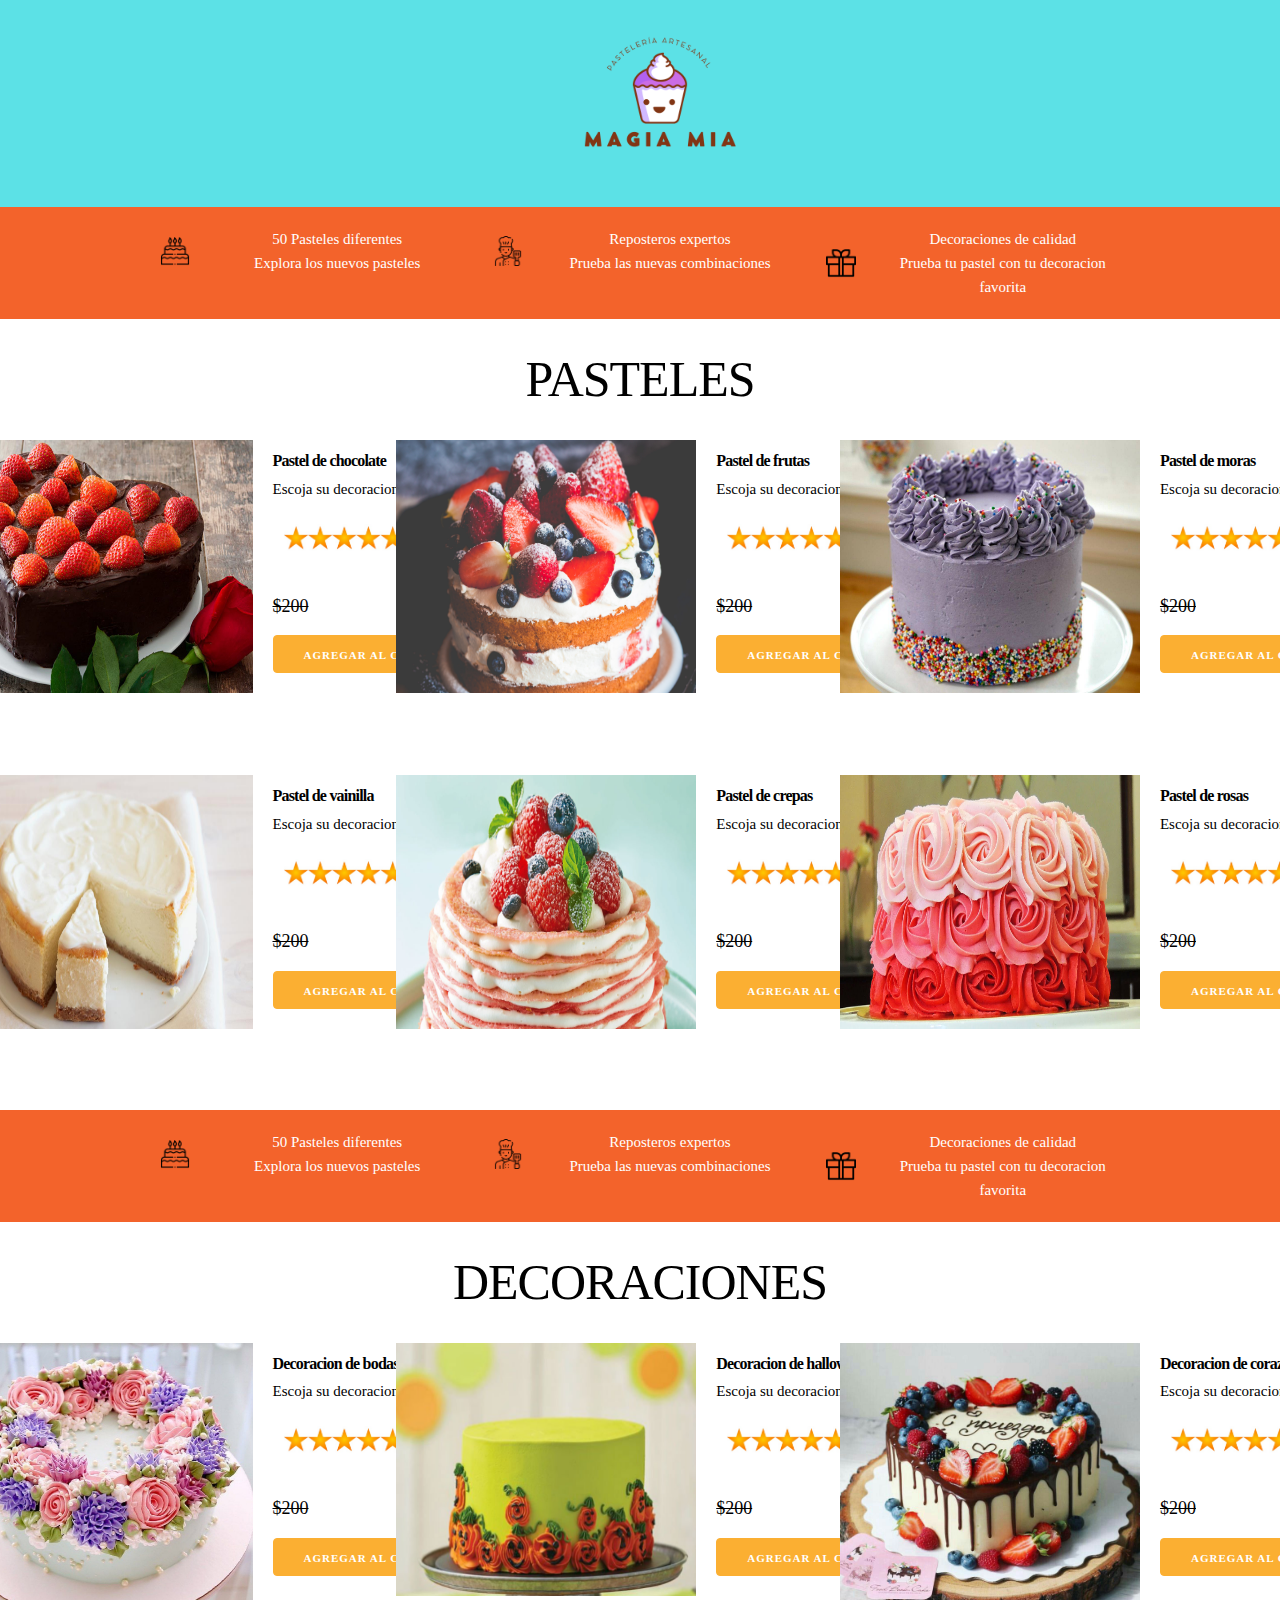
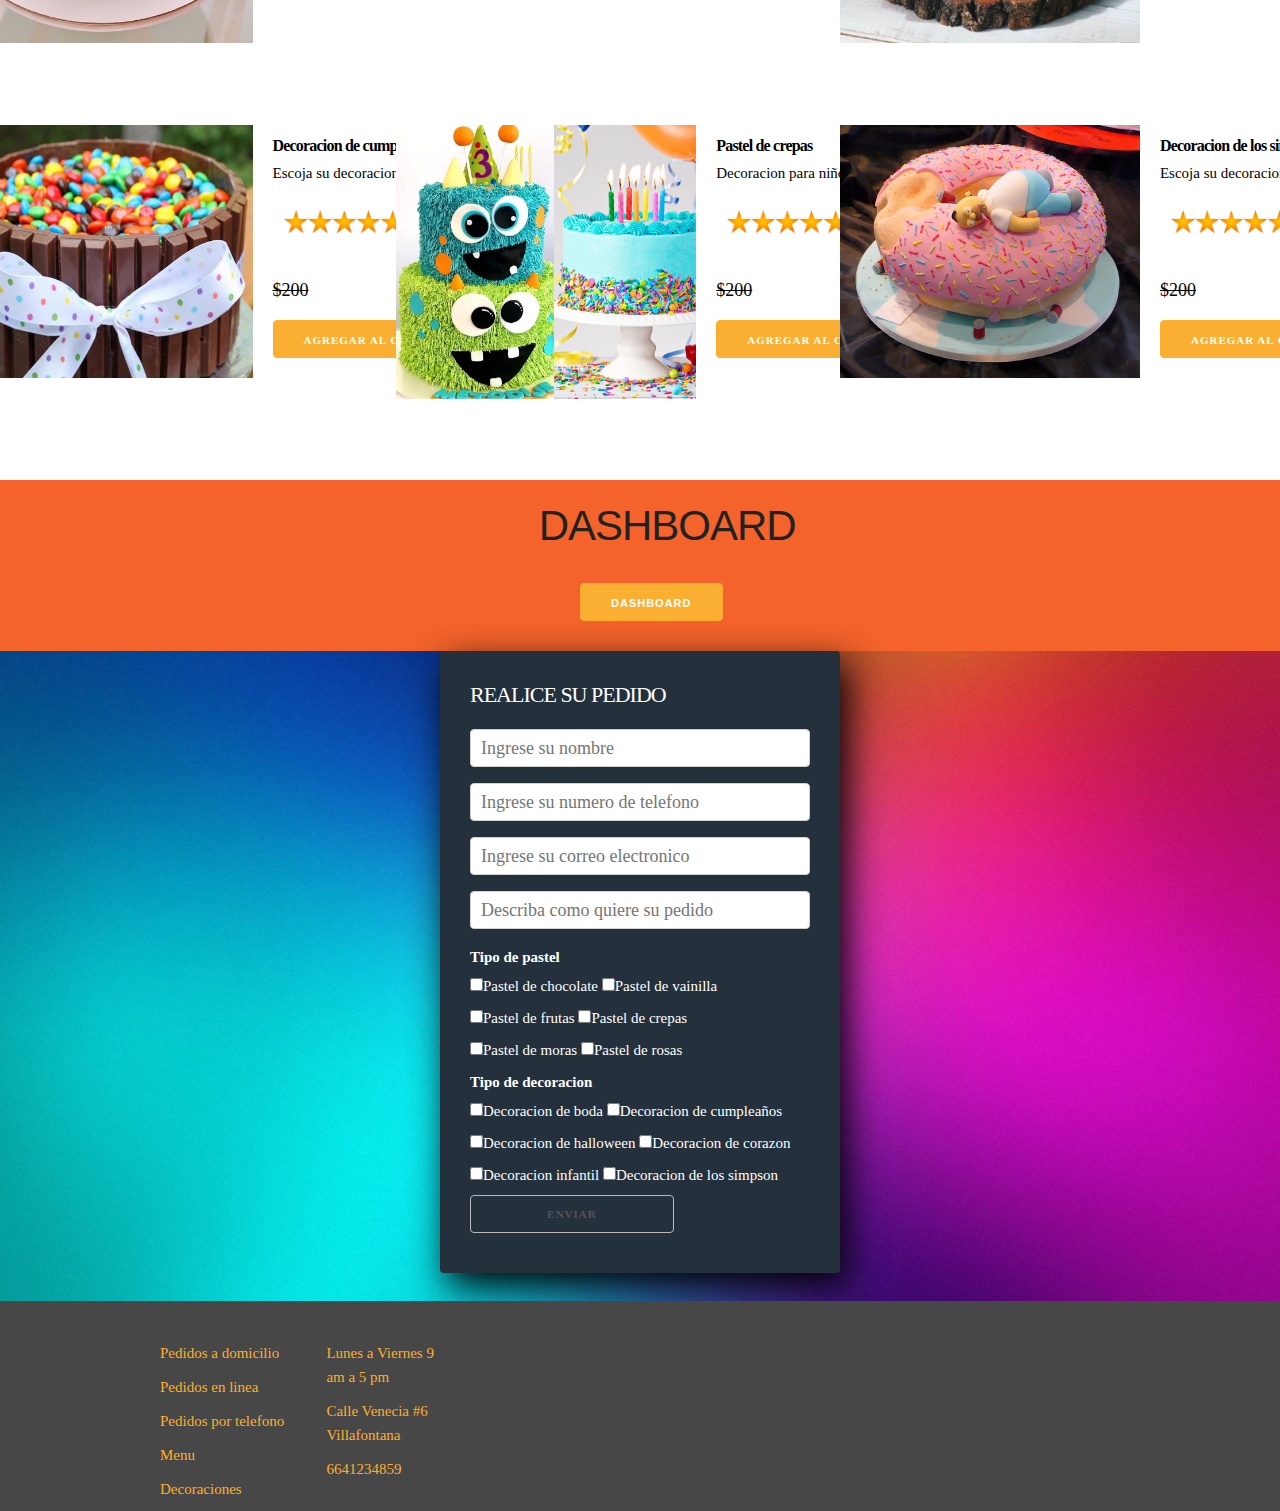
<file: 02 - HTML/Pasteleria/index.html>
<!DOCTYPE html>
<html lang="esp">
  <head>
    <meta charset="UTF-8" />
    <meta name="viewport" content="width-device-width, initial-scale-1.0" />
    <title>PASTELERIA</title>
    <link rel="stylesheet" href="css/normalize.css" />
    <link rel="stylesheet" href="css/skeleton.css" />
    <link rel="stylesheet" href="css/style.css" />
  </head>
  <body>
    <header class="header">
      <div class="container">
        <div class="row">
          <div class="four columns">
            <img src="img/logo.png" style="width: 200px; margin-left: 400px" />
          </div>
        </div>
      </div>
    </header>
    <div class="barra">
      <div class="container">
        <div class="row">
          <div class="four columns icono icono1">
            <p>
              50 Pasteles diferentes<br />
              Explora los nuevos pasteles
            </p>
          </div>
          <div class="four columns icono icono2">
            <p>
              Reposteros expertos<br />
              Prueba las nuevas combinaciones
            </p>
          </div>
          <div class="four columns icono icono3">
            <p>
              Decoraciones de calidad<br />
              Prueba tu pastel con tu decoracion favorita
            </p>
          </div>
        </div>
      </div>
    </div>

    <div class="lista-platillo" class="container">
      <h1 class="encabezado">PASTELES</h1>

      <div class="row">
        <div class="four columns">
          <div class="card">
            <img src="img/choco.jpg" style="width: 300px" />
            <div class="info-card">
              <h4>Pastel de chocolate</h4>
              <p>Escoja su decoracion</p>
              <img src="img/estrellas.jpg" style="width: 150px" />
              <p class="precio">$200</p>
              <a
                href="#"
                class="width: 300px; button-primary button input agregar-carrito"
                data-id="1"
                >Agregar al carrito</a
              >
            </div>
          </div>
        </div>
        <div class="four columns">
          <div class="card">
            <img src="img/fruta.jpg" style="width: 300px" />
            <div class="info-card">
              <h4>Pastel de frutas</h4>
              <p>Escoja su decoracion</p>
              <img src="img/estrellas.jpg" style="width: 150px" />
              <p class="precio">$200</p>
              <a
                href="#"
                class="width: 300px; button-primary button input agregar-carrito"
                data-id="1"
                >Agregar al carrito</a
              >
            </div>
          </div>
        </div>
        <div class="four columns">
          <div class="card">
            <img src="img/moras.jpg" style="width: 300px" />
            <div class="info-card">
              <h4>Pastel de moras</h4>
              <p>Escoja su decoracion</p>
              <img src="img/estrellas.jpg" style="width: 150px" />
              <p class="precio">$200</p>
              <a
                href="#"
                class="width: 300px; button-primary button input agregar-carrito"
                data-id="1"
                >Agregar al carrito</a
              >
            </div>
          </div>
        </div>
      </div>

      <div class="row">
        <div class="four columns">
          <div class="card">
            <img src="img/vainilla.jpg" style="width: 300px" />
            <div class="info-card">
              <h4>Pastel de vainilla</h4>
              <p>Escoja su decoracion</p>
              <img src="img/estrellas.jpg" style="width: 150px" />
              <p class="precio">$200</p>
              <a
                href="#"
                class="width: 300px; button-primary button input agregar-carrito"
                data-id="1"
                >Agregar al carrito</a
              >
            </div>
          </div>
        </div>
        <div class="four columns">
          <div class="card">
            <img src="img/crepas.jpg" style="width: 300px" />
            <div class="info-card">
              <h4>Pastel de crepas</h4>
              <p>Escoja su decoracion</p>
              <img src="img/estrellas.jpg" style="width: 150px" />
              <p class="precio">$200</p>
              <a
                href="#"
                class="width: 300px; button-primary button input agregar-carrito"
                data-id="1"
                >Agregar al carrito</a
              >
            </div>
          </div>
        </div>
        <div class="four columns">
          <div class="card">
            <img src="img/rosas.jpg" style="width: 300px" />
            <div class="info-card">
              <h4>Pastel de rosas</h4>
              <p>Escoja su decoracion</p>
              <img src="img/estrellas.jpg" style="width: 150px" />
              <p class="precio">$200</p>
              <a
                href="#"
                class="width: 300px; button-primary button input agregar-carrito"
                data-id="1"
                >Agregar al carrito</a
              >
            </div>
          </div>
        </div>
      </div>
    </div>

    <div class="barra-decoraciones">
      <div class="container">
        <div class="row">
          <div class="four columns icono icono1">
            <p>
              50 Pasteles diferentes<br />
              Explora los nuevos pasteles
            </p>
          </div>
          <div class="four columns icono icono2">
            <p>
              Reposteros expertos<br />
              Prueba las nuevas combinaciones
            </p>
          </div>
          <div class="four columns icono icono3">
            <p>
              Decoraciones de calidad<br />
              Prueba tu pastel con tu decoracion favorita
            </p>
          </div>
        </div>
      </div>
    </div>
    <div class="lista-platillo" class="container">
      <h1 class="encabezado">DECORACIONES</h1>

      <div class="row">
        <div class="four columns">
          <div class="card">
            <img src="img/boda.jpg" style="width: 300px" />
            <div class="info-card">
              <h4>Decoracion de bodas</h4>
              <p>Escoja su decoracion</p>
              <img src="img/estrellas.jpg" style="width: 150px" />
              <p class="precio">$200</p>
              <a
                href="#"
                class="width: 300px; button-primary button input agregar-carrito"
                data-id="1"
                >Agregar al carrito</a
              >
            </div>
          </div>
        </div>
        <div class="four columns">
          <div class="card">
            <img src="img/halloween.jpg" style="width: 300px" />
            <div class="info-card">
              <h4>Decoracion de halloween</h4>
              <p>Escoja su decoracion</p>
              <img src="img/estrellas.jpg" style="width: 150px" />
              <p class="precio">$200</p>
              <a
                href="#"
                class="width: 300px; button-primary button input agregar-carrito"
                data-id="1"
                >Agregar al carrito</a
              >
            </div>
          </div>
        </div>
        <div class="four columns">
          <div class="card">
            <img src="img/corazon.jpg" style="width: 300px" />
            <div class="info-card">
              <h4>Decoracion de corazon</h4>
              <p>Escoja su decoracion</p>
              <img src="img/estrellas.jpg" style="width: 150px" />
              <p class="precio">$200</p>
              <a
                href="#"
                class="width: 300px; button-primary button input agregar-carrito"
                data-id="1"
                >Agregar al carrito</a
              >
            </div>
          </div>
        </div>
      </div>

      <div class="row">
        <div class="four columns">
          <div class="card">
            <img src="img/cumpleaños.jpg" style="width: 300px" />
            <div class="info-card">
              <h4>Decoracion de cumpleaños</h4>
              <p>Escoja su decoracion</p>
              <img src="img/estrellas.jpg" style="width: 150px" />
              <p class="precio">$200</p>
              <a
                href="#"
                class="width: 300px; button-primary button input agregar-carrito"
                data-id="1"
                >Agregar al carrito</a
              >
            </div>
          </div>
        </div>
        <div class="four columns">
          <div class="card">
            <img src="img/infantil.jpg" style="width: 300px" />
            <div class="info-card">
              <h4>Pastel de crepas</h4>
              <p>Decoracion para niños</p>
              <img src="img/estrellas.jpg" style="width: 150px" />
              <p class="precio">$200</p>
              <a
                href="#"
                class="width: 300px; button-primary button input agregar-carrito"
                data-id="1"
                >Agregar al carrito</a
              >
            </div>
          </div>
        </div>
        <div class="four columns">
          <div class="card">
            <img src="img/simpson.jpg" style="width: 300px" />
            <div class="info-card">
              <h4>Decoracion de los simpson</h4>
              <p>Escoja su decoracion</p>
              <img src="img/estrellas.jpg" style="width: 150px" />
              <p class="precio">$200</p>
              <a
                href="#"
                class="width: 300px; button-primary button input agregar-carrito"
                data-id="1"
                >Agregar al carrito</a
              >
            </div>
          </div>
        </div>
      </div>
    </div>

    <div class="barra-decoraciones">
      <div class="container">
        <div class="row">
          <div class="four columns" style="margin-left: 360px">
            <h2>DASHBOARD</h2>
            <a
              href="info.html"
              class="width: 300px; button-primary button input agregar-carrito"
              style="margin-left: 60px"
              data-id="1"
              >Dashboard</a
            >
          </div>
        </div>
      </div>
    </div>

    <div class="formulario">
      <section class="form-register">
        <h3>REALICE SU PEDIDO</h3>
        <input
          class="controls"
          type="text"
          name="nombres"
          id="nombres"
          placeholder="Ingrese su nombre"
        />
        <input
          class="controls"
          type="text"
          name="telefono"
          id="telefono"
          placeholder="Ingrese su numero de telefono"
        />
        <input
          class="controls"
          type="text"
          name="correo"
          id="correo"
          placeholder="Ingrese su correo electronico"
        />
        <input
          class="controls"
          type="text"
          name="descripcion"
          id="descripcion"
          placeholder="Describa como quiere su pedido"
        />
        <label>Tipo de pastel</label>
        <input type="checkbox" name="chocolate" id="chocolate" />Pastel de
        chocolate <input type="checkbox" name="vainilla" id="vainilla" />Pastel
        de vainilla<br />
        <input type="checkbox" name="frutas" id="frutas" />Pastel de frutas
        <input type="checkbox" name="crepas" id="crepas" />Pastel de crepas<br />
        <input type="checkbox" name="moras" id="moras" />Pastel de moras
        <input type="checkbox" name="rosas" id="rosas" />Pastel de rosas<br />
        <label>Tipo de decoracion</label>
        <input type="checkbox" name="boda" id="boda" />Decoracion de boda
        <input type="checkbox" name="cumple" id="cumple" />Decoracion de
        cumpleaños<br />
        <input type="checkbox" name="halloween" id="halloween" />Decoracion de
        halloween
        <input type="checkbox" name="corazon" id="corazon" />Decoracion de
        corazon<br />
        <input type="checkbox" name="niños" id="niños" />Decoracion infantil
        <input type="checkbox" name="simpson" id="simpson" />Decoracion de los
        simpson<br />
        <input class="button" tyepe="submit " value="Enviar" />
      </section>
    </div>

    <footer class="footer">
      <div class="container">
        <div class="row">
          <div class="two columns">
            <nav class="menu">
              <a class="enlace" href="#">Pedidos a domicilio</a>
              <a class="enlace" href="#">Pedidos en linea</a>
              <a class="enlace" href="#">Pedidos por telefono</a>
              <a class="enlace" href="#">Menu</a>
              <a class="enlace" href="#">Decoraciones</a>
            </nav>
          </div>
          <div class="two columns">
            <nav class="menu">
              <a class="enlace" href="#">Lunes a Viernes 9 am a 5 pm</a>
              <a class="enlace" href="#">Calle Venecia #6 Villafontana</a>
              <a class="enlace" href="#">6641234859</a>
            </nav>
          </div>
        </div>
      </div>
    </footer>
  </body>
</html>
</file>
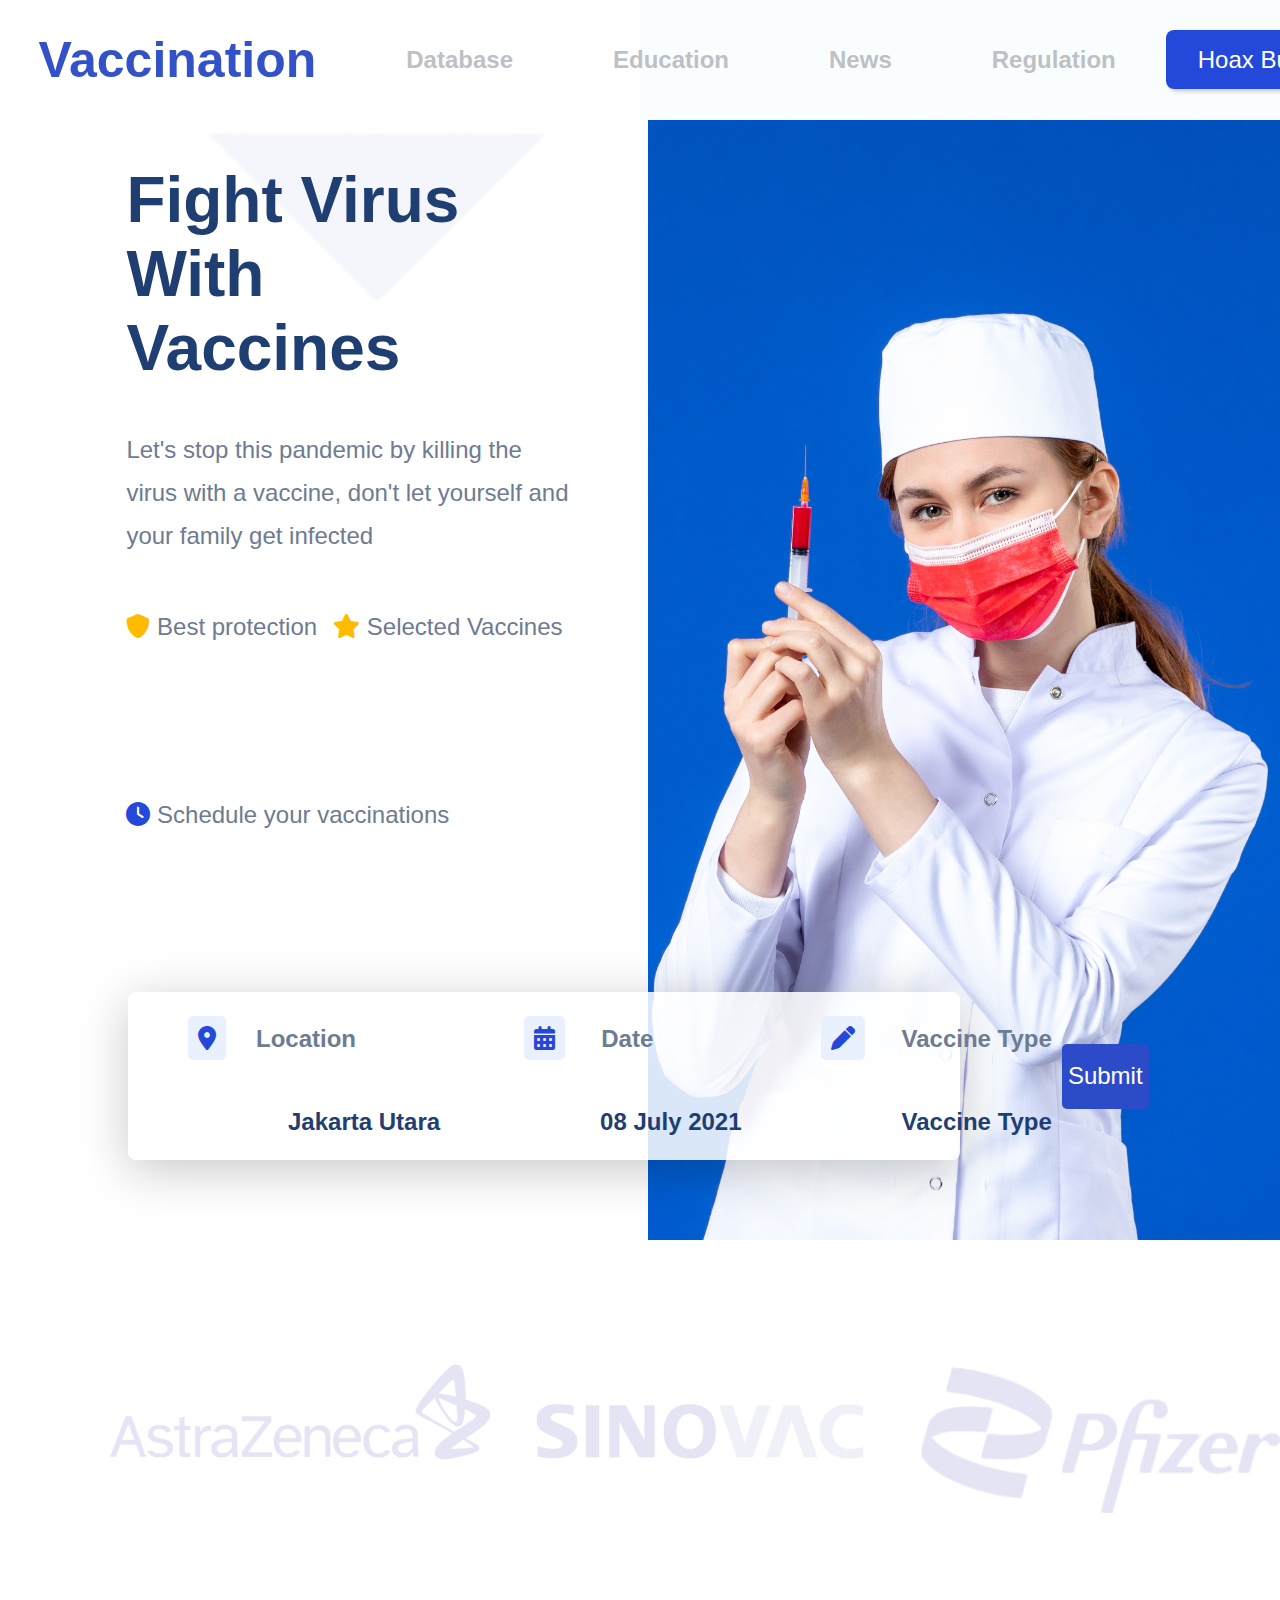
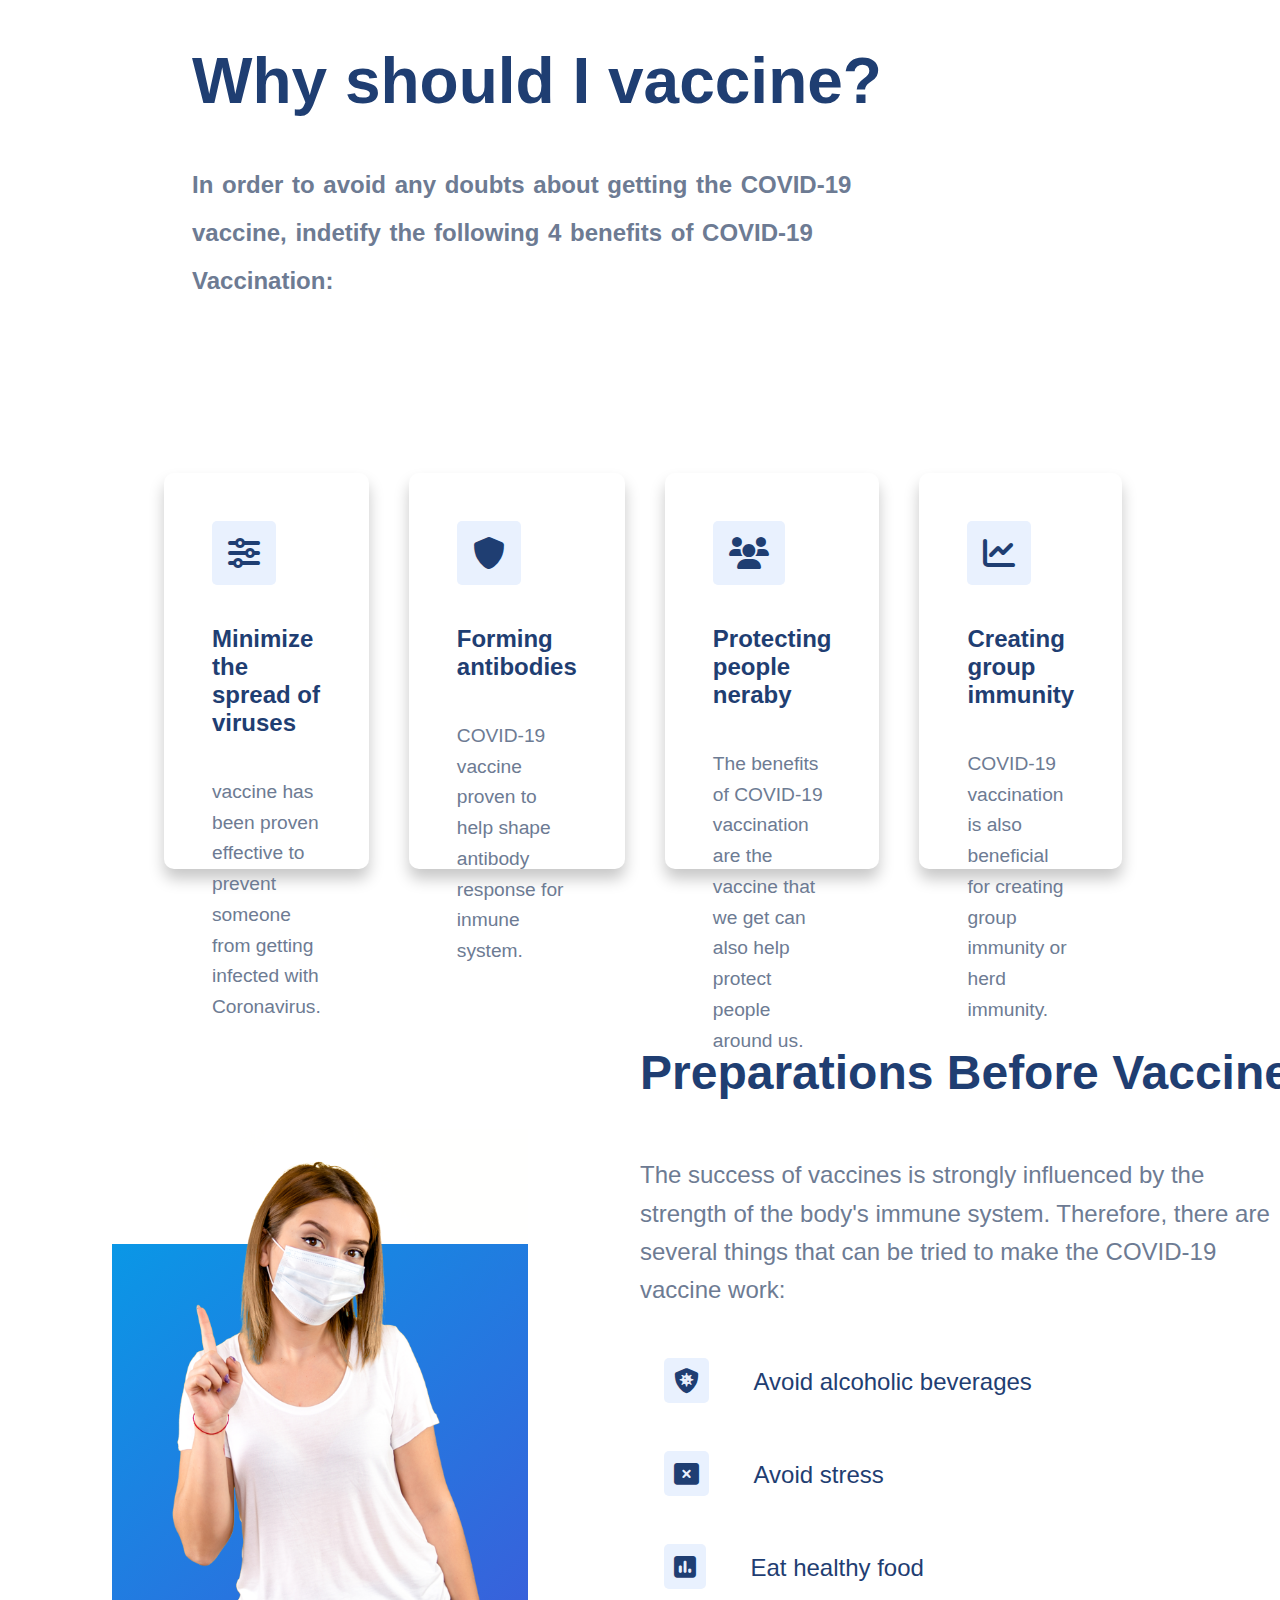
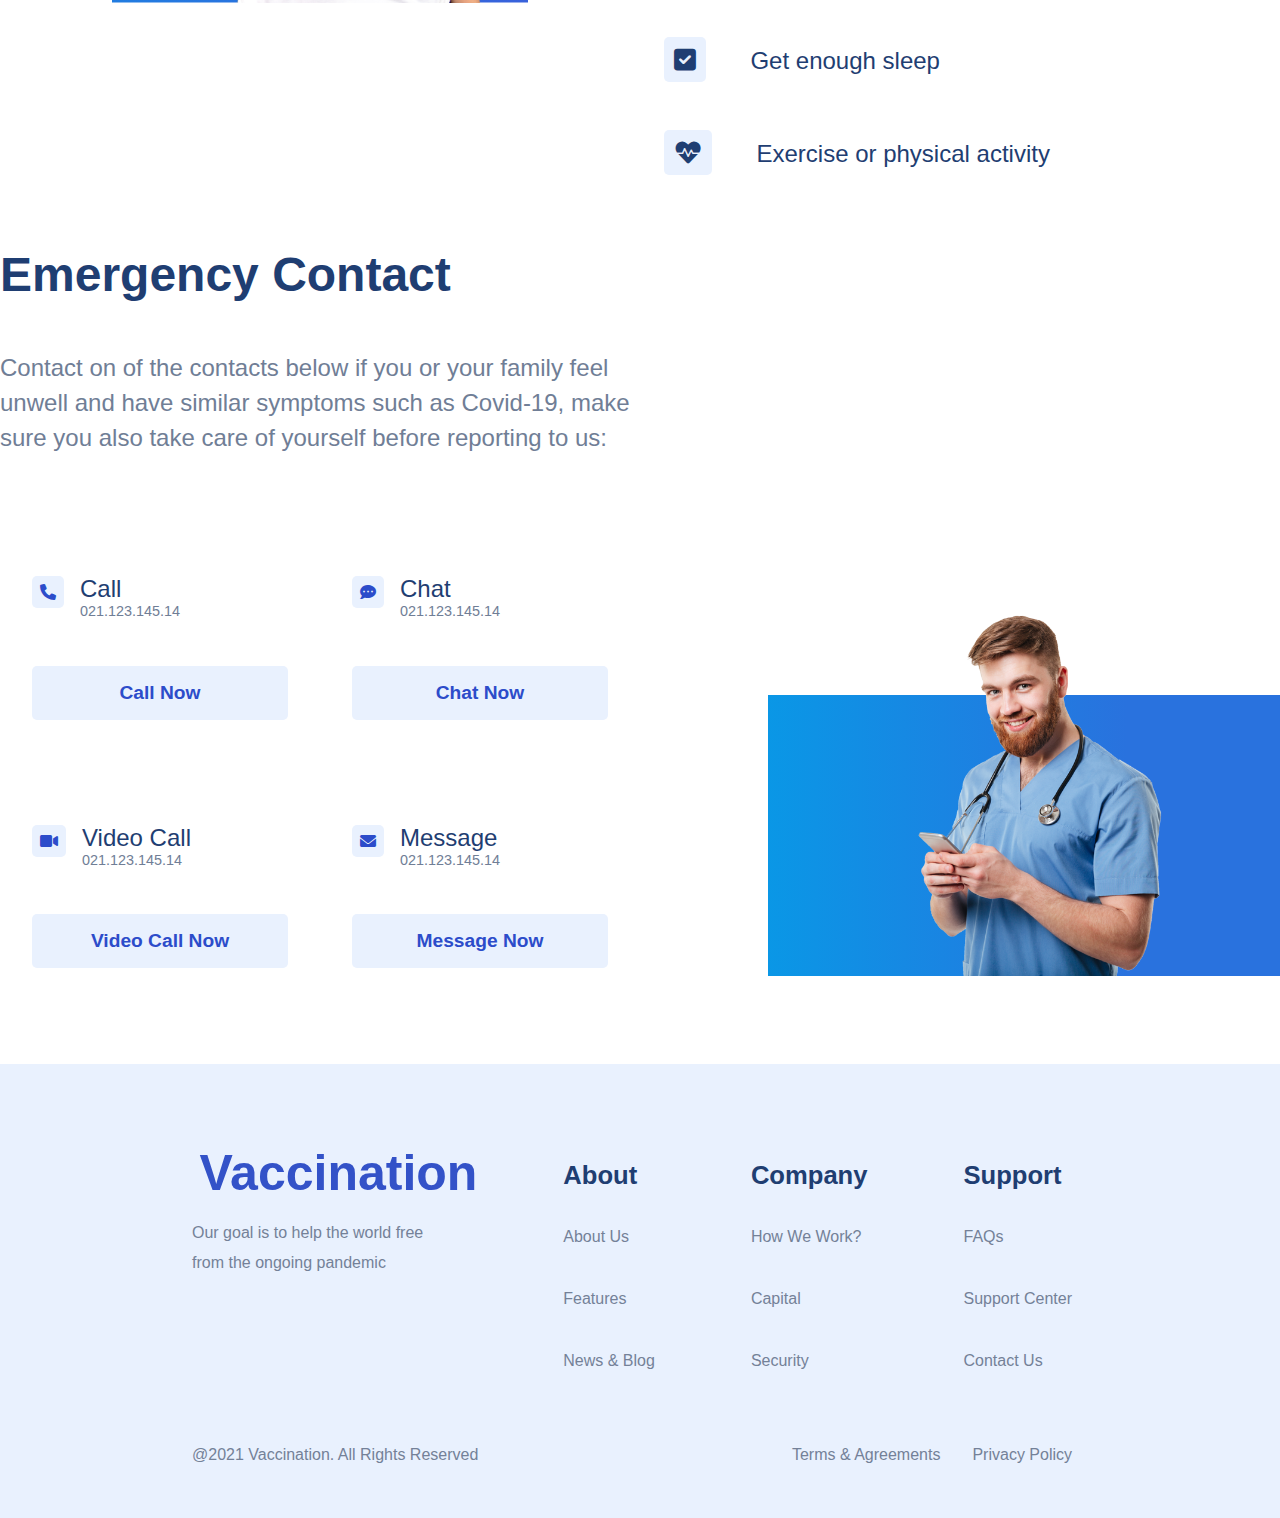
<file: 03 - CSS/vacunas.github.io-main/index.html>
<!DOCTYPE html>
<html lang="en">
  <head>
    <meta charset="UTF-8" />
    <meta http-equiv="X-UA-Compatible" content="IE=edge" />
    <meta name="viewport" content="width=device-width, initial-scale=1.0" />
    <link rel="stylesheet" href="./css/index.css" />
    <link
      rel="stylesheet"
      href="./src/icons/fontawesome-free-6.0.0-web/css/all.css"
    />
    <title>Vaccination</title>
  </head>
  <body>
    <!-- Aqui comienza el navbar -->
    <div class="navbar-container">
      <a href="index.html" class="logo"> Vaccination </a>

      <ul class="navbar-nav">
        <li class="nav-item">
          <a href="#" class="nav-link">Database</a>
        </li>
        <li class="nav-item">
          <a href="#" class="nav-link">Education</a>
        </li>
        <li class="nav-item">
          <a href="#" class="nav-link">News</a>
        </li>
        <li class="nav-item">
          <a href="#" class="nav-link">Regulation</a>
        </li>
        <li class="nav-button">
          <a href="#" class="nav-link">Hoax Buster</a>
        </li>
      </ul>
    </div>
    <div class="nav-overlay"></div>
    <!-- Aqui termina el navbar -->

    <section class="main-container">
      <div class="cover-text-container container">
        <h1>
          Fight Virus<br />
          With Vaccines
        </h1>
        <p>
          Let's stop this pandemic by killing the virus with a vaccine, don't
          let yourself and your family get infected
        </p>
        <div class="tags">
          <p><i class="fa-solid fa-shield-blank"></i> Best protection</p>
          <p><i class="fa-solid fa-star"></i> Selected Vaccines</p>
        </div>
        <div class="tags vaccinations">
          <p><i class="fa-solid fa-clock"></i> Schedule your vaccinations</p>
        </div>
      </div>
      <div class="cover-image"></div>
    </section>

    <div class="banner">
      <div class="banner-info">
        <div class="info-header">
          <p class="title"><i class="fa-solid fa-location-dot"></i>Location</p>
          <p class="title"><i class="fa-solid fa-calendar-days"></i> Date</p>
          <p class="title"><i class="fa-solid fa-pen"></i> Vaccine Type</p>
        </div>
        <div class="info">
          <p class="info-content">Jakarta Utara</p>
          <p class="info-content">08 July 2021</p>
          <p class="info-content">Vaccine Type</p>
        </div>
      </div>
      <button class="banner-button">Submit</button>
    </div>

    <div class="marcas">
      <div class="astra">
        <img src="./src/images/logo1.png" alt="astrazeneca" />
      </div>
      <div class="sinovac">
        <img src="./src/images/logo2.png" alt="sinovac" />
      </div>
      <div class="pfizer">
        <img src="./src/images/logo3.png" alt="pfizer" />
      </div>
      <div class="moderna">
        <img src="./src/images/logo4.png" alt="moderna" />
      </div>
    </div>

    <div class="cover-text-vaccine container">
      <h1>Why should I vaccine?</h1>
      <p>
        In order to avoid any doubts about getting the COVID-19<br />
        vaccine, indetify the following 4 benefits of COVID-19 <br />
        Vaccination:
      </p>
    </div>
    <div class="vaccine-options-container">
      <div class="vaccine-option">
        <i class="fa-solid fa-sliders"></i>
        <h5>Minimize the spread of viruses</h5>
        <p>
          vaccine has been proven effective to prevent someone from getting
          infected with Coronavirus.
        </p>
      </div>
      <div class="vaccine-option">
        <i class="fa-solid fa-shield-blank"></i>
        <h5>Forming antibodies</h5>
        <p>
          COVID-19 vaccine proven to help shape antibody response for inmune
          system.
        </p>
      </div>

      <div class="vaccine-option">
        <i class="fa-solid fa-users"></i>
        <h5>Protecting people neraby</h5>
        <p>
          The benefits of COVID-19 vaccination are the vaccine that we get can
          also help protect people around us.
        </p>
      </div>
      <div class="vaccine-option">
        <i class="fa-solid fa-chart-line"></i>
        <h5>Creating group immunity</h5>
        <p>
          COVID-19 vaccination is also beneficial for creating group immunity or
          herd immunity.
        </p>
      </div>
    </div>

    <div class="preparations">
      <div class="preparations-image-container">
        <img src="./src/images/img2.png" class="preparations-image" />
        <div class="image-overlay"></div>
      </div>

      <div class="preparations-text-container">
        <h1>Preparations Before Vaccine</h1>
        <p>
          The success of vaccines is strongly influenced by the<br />
          strength of the body's immune system. Therefore, there are<br />
          several things that can be tried to make the COVID-19<br />
          vaccine work:
        </p>

        <div class="dropdown">
          <i class="fa-solid fa-shield-virus"></i>
          <span>Avoid alcoholic beverages</span>
          <div class="dropdown-content">
            <p>
              Stress has a profund effect on immune work. <br />
              Moreover, prolonged stress can increase cortisol<br />
              production and oxidate stress in the body.
            </p>
          </div>
        </div>
        <div class="dropdown">
          <i class="fa-solid fa-rectangle-xmark"></i>
          <span>Avoid stress</span>
          <div class="dropdown-content">
            <p>
              Stress has a profund effect on immune work. <br />
              Moreover, prolonged stress can increase cortisol<br />
              production and oxidate stress in the body.
            </p>
          </div>
        </div>
        <div class="dropdown">
          <i class="fa-solid fa-square-poll-vertical"></i>
          <span>Eat healthy food</span>
          <div class="dropdown-content">
            <p>
              Stress has a profund effect on immune work. <br />
              Moreover, prolonged stress can increase cortisol<br />
              production and oxidate stress in the body.
            </p>
          </div>
        </div>
        <div class="dropdown">
          <i class="fa-solid fa-square-check"></i>
          <span>Get enough sleep</span>
          <div class="dropdown-content">
            <p>
              Stress has a profund effect on immune work. <br />
              Moreover, prolonged stress can increase cortisol<br />
              production and oxidate stress in the body.
            </p>
          </div>
        </div>
        <div class="dropdown">
          <i class="fa-solid fa-heart-pulse"></i>
          <span>Exercise or physical activity</span>
          <div class="dropdown-content">
            <p>
              Stress has a profund effect on immune work. <br />
              Moreover, prolonged stress can increase cortisol<br />
              production and oxidate stress in the body.
            </p>
          </div>
        </div>
      </div>
    </div>
    <div class="text-3 containers">
      <h2>Emergency Contact</h2>
      <p>
        Contact on of the contacts below if you or your family feel unwell and
        have similar symptoms such as Covid-19, make sure you also take care of
        yourself before reporting to us:
      </p>
    </div>
    <div class="contact containers">
      <div class="contact-cards">
        <div class="c-cards-item c-cards-item-end">
          <div class="c-cards-content">
            <i class="fa-solid fa-phone c-cards-icon"></i>
            <div class="c-cards-text">
              <h3>Call</h3>
              <p>021.123.145.14</p>
            </div>
          </div>
          <a href="#" class="btn-white">Call Now</a>
        </div>
        <div class="c-cards-item c-cards-item-end">
          <div class="c-cards-content">
            <i class="fa-solid fa-comment-dots c-cards-icon"></i>
            <div class="c-cards-text">
              <h3>Chat</h3>
              <p>021.123.145.14</p>
            </div>
          </div>
          <a href="#" class="btn-white">Chat Now</a>
        </div>
        <div class="c-cards-item c-cards-item-start">
          <div class="c-cards-content">
            <i class="fa-solid fa-video c-cards-icon"></i>
            <div class="c-cards-text">
              <h3>Video Call</h3>
              <p>021.123.145.14</p>
            </div>
          </div>
          <a href="#" class="btn-white">Video Call Now</a>
        </div>
        <div class="c-cards-item c-cards-item-start">
          <div class="c-cards-content">
            <i class="fa-solid fa-envelope c-cards-icon"></i>
            <div class="c-cards-text">
              <h3>Message</h3>
              <p>021.123.145.14</p>
            </div>
          </div>
          <a href="#" class="btn-white">Message Now</a>
        </div>
      </div>
      <div class="contact-image">
        <div class="bg-gradient square-2">
          <img src="./src/images/img3.png" alt="" class="" />
        </div>
      </div>
    </div>
    <footer class="footer">
      <div class="container">
        <div class="footer-1">
          <div class="footer-logo">
            <a href="./" class="logo">Vaccination</a>
            <p>Our goal is to help the world free from the ongoing pandemic</p>
          </div>
          <div class="footer-list-links">
            <div class="footer-list">
              <a href="#" class="link-strong">About</a>
              <a href="#" class="link">About Us</a>
              <a href="#" class="link">Features</a>
              <a href="#" class="link">News & Blog</a>
            </div>
            <div class="footer-list">
              <a href="#" class="link-strong">Company</a>
              <a href="#" class="link">How We Work?</a>
              <a href="#" class="link">Capital</a>
              <a href="#" class="link">Security</a>
            </div>
            <div class="footer-list">
              <a href="#" class="link-strong">Support</a>
              <a href="#" class="link">FAQs</a>
              <a href="#" class="link">Support Center</a>
              <a href="#" class="link">Contact Us</a>
            </div>
          </div>
        </div>
        <div class="footer-2">
          <p>@2021 Vaccination. All Rights Reserved</p>
          <div class="footer-list-links">
            <a href="#" class="link">Terms & Agreements</a>
            <a href="#" class="link">Privacy Policy</a>
          </div>
        </div>
      </div>
    </footer>
  </body>
</html>
</file>
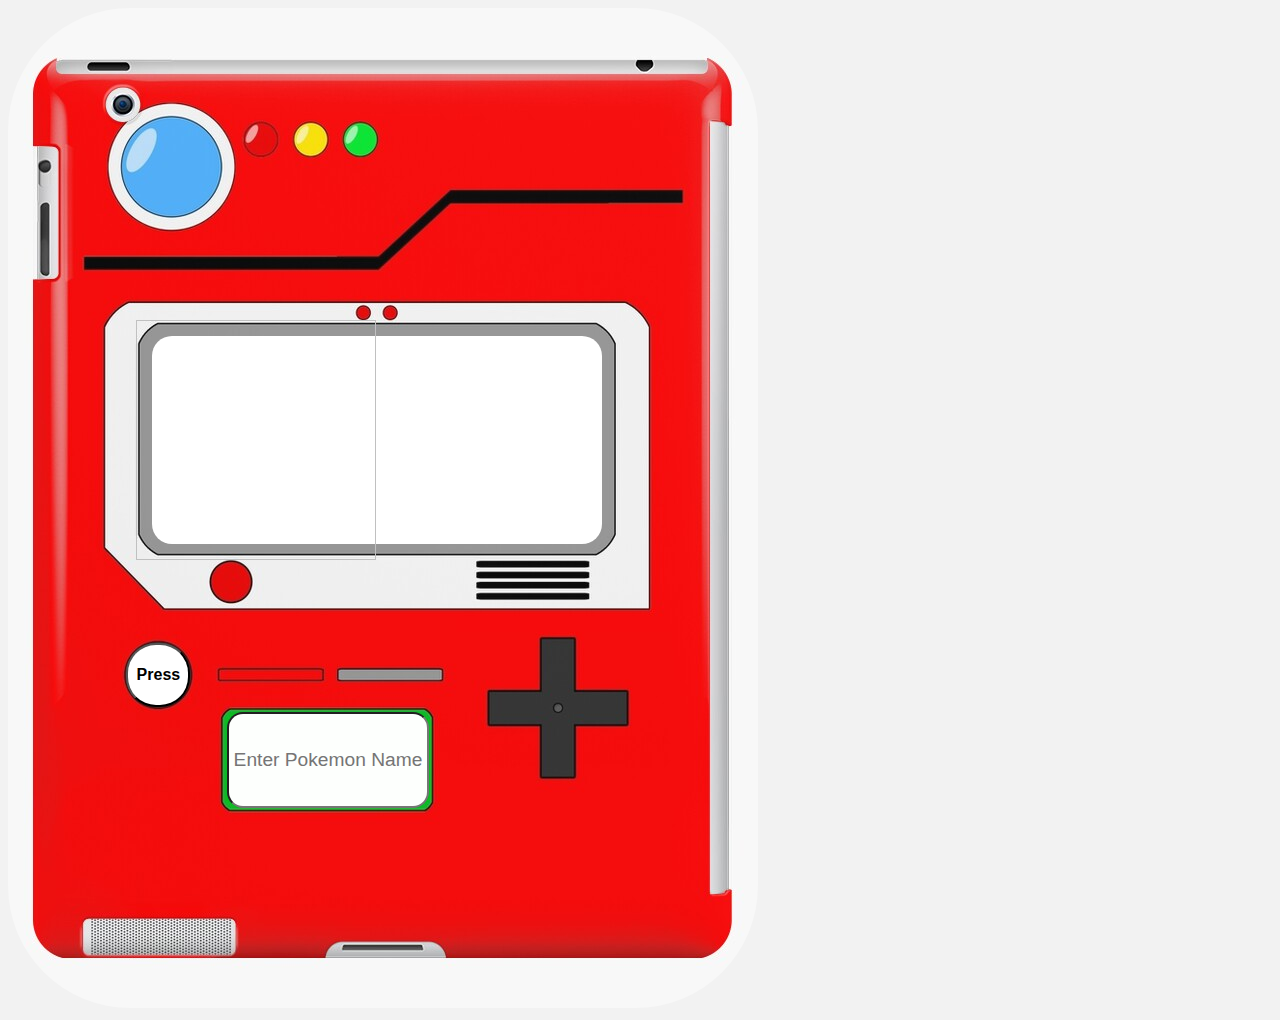
<file: 04 - JS/Pokedex/index.html>
<!DOCTYPE html>
<html lang="en">
  <head>
    <meta charset="UTF-8" />
    <meta http-equiv="X-UA-Compatible" content="IE=edge" />
    <meta name="viewport" content="width=device-width, initial-scale=1.0" />
    <link rel="StyleSheet" href="./index.css" type="text/css" />
    <title>Pokedex</title>
  </head>
  <body>
    <div class="image-container">
      <img src="./src/pokedex.jpg" alt="pokedex" />
    </div>
    <div class="poke-info"></div>
    <button class="button" type="button" onclick="fetchPokemon()">Press</button>
    <input
      type="text"
      id="pokemon-name"
      placeholder="Enter Pokemon Name"
      class="input"
      onblur="getVal()"
    />
    <div class="poke-container">
      <img id="poke-img" width="100%" height="100%" />
      <div class="poke-text">
        <h3 id="poke-name"></h3>
        <span id="hab1"></span>
        <span id="hab2"></span>
        <span id="hab3"></span>
        <h3 id="poke-tipo"></h3>
      </div>
    </div>
  </body>

  <script src="./index.js"></script>
</html>
</file>
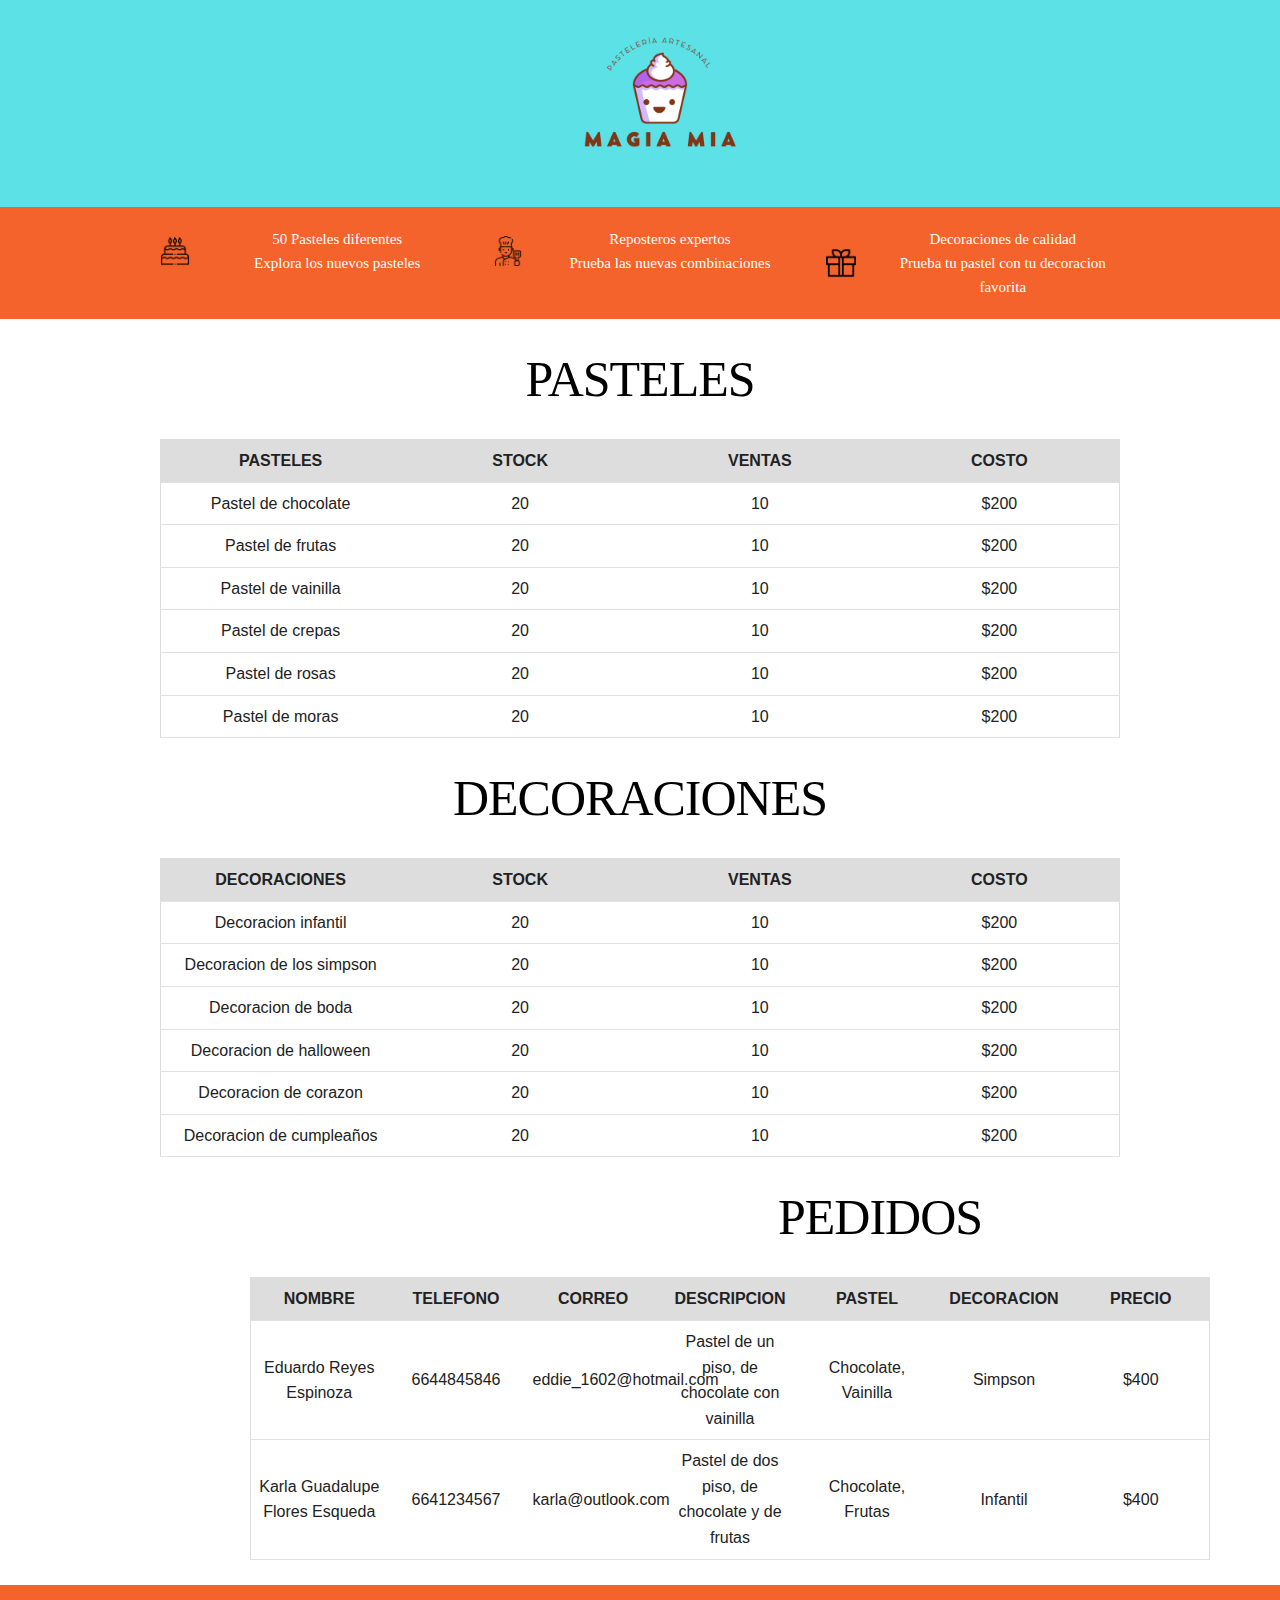
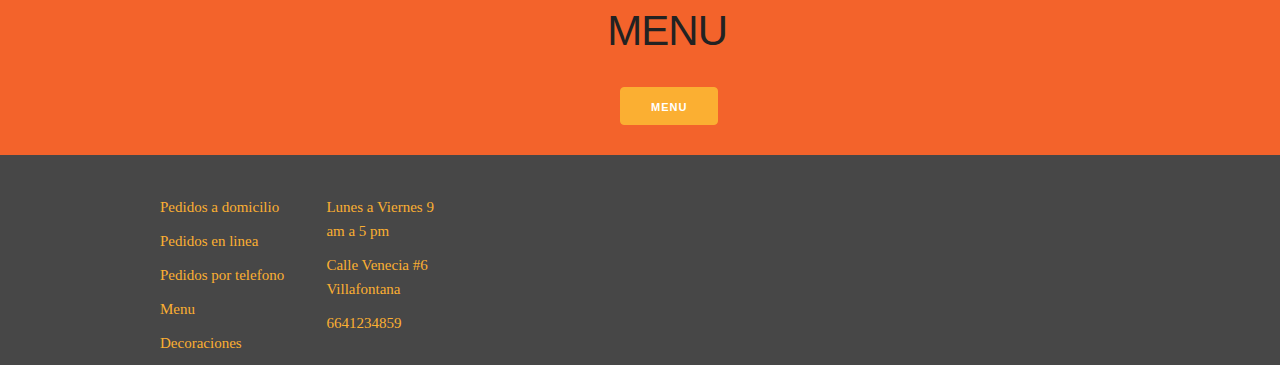
<file: 02 - HTML/Pasteleria/info.html>
<!DOCTYPE html>
<html lang="esp">
  <head>
    <meta charset="UTF-8" />
    <meta name="viewport" content="width-device-width, initial-scale-1.0" />
    <title>PASTELERIA</title>
    <link rel="stylesheet" href="css/normalize.css" />
    <link rel="stylesheet" href="css/skeleton.css" />
    <link rel="stylesheet" href="css/style.css" />
  </head>
  <body>
    <header class="header">
      <div class="container">
        <div class="row">
          <div class="four columns">
            <img src="img/logo.png" style="width: 200px; margin-left: 400px" />
          </div>
        </div>
      </div>
    </header>
    <div class="barra">
      <div class="container">
        <div class="row">
          <div class="four columns icono icono1">
            <p>
              50 Pasteles diferentes<br />
              Explora los nuevos pasteles
            </p>
          </div>
          <div class="four columns icono icono2">
            <p>
              Reposteros expertos<br />
              Prueba las nuevas combinaciones
            </p>
          </div>
          <div class="four columns icono icono3">
            <p>
              Decoraciones de calidad<br />
              Prueba tu pastel con tu decoracion favorita
            </p>
          </div>
        </div>
      </div>
    </div>

    <div class="container">
      <table class="table">
         <h1 class="encabezado">PASTELES</h1>
        <thead>
          <tr>
            <th>Pasteles</th>
            <th>Stock</th>
            <th>Ventas</th>
            <th>Costo</th>
          </tr>
        </thead>
        <tbody>
          <tr>
            <td data-label="Pastel">Pastel de chocolate</td>
            <td data-label="Cantidad">20</td>
            <td data-label="Ventas">10</td>
            <td data-label="Costo">$200</td>
          </tr>
          <tr>
            <td data-label="Pastel">Pastel de frutas</td>
            <td data-label="Cantidad">20</td>
            <td data-label="Ventas">10</td>
            <td data-label="Costo">$200</td>
          </tr>
          <tr>
            <td data-label="Pastel">Pastel de vainilla</td>
            <td data-label="Cantidad">20</td>
            <td data-label="Ventas">10</td>
            <td data-label="Costo">$200</td>
          </tr>
          <tr>
            <td data-label="Pastel">Pastel de crepas</td>
            <td data-label="Cantidad">20</td>
            <td data-label="Ventas">10</td>
            <td data-label="Costo">$200</td>
          </tr>
          <tr>
            <td data-label="Pastel">Pastel de rosas</td>
            <td data-label="Cantidad">20</td>
            <td data-label="Ventas">10</td>
            <td data-label="Costo">$200</td>
          </tr>
          <tr>
            <td data-label="Pastel">Pastel de moras</td>
            <td data-label="Cantidad">20</td>
            <td data-label="Ventas">10</td>
            <td data-label="Costo">$200</td>
          </tr>
        </tbody>
      </table>
    </div>

    <div class="container">
        <table class="table">
           <h1 class="encabezado">DECORACIONES</h1>
          <thead>
            <tr>
              <th>Decoraciones</th>
              <th>Stock</th>
              <th>Ventas</th>
              <th>Costo</th>
            </tr>
          </thead>
          <tbody>
            <tr>
              <td data-label="Decoracion">Decoracion infantil</td>
              <td data-label="Cantidad">20</td>
              <td data-label="Ventas">10</td>
              <td data-label="Costo">$200</td>
            </tr>
            <tr>
              <td data-label="Decoracion">Decoracion de los simpson</td>
              <td data-label="Cantidad">20</td>
              <td data-label="Ventas">10</td>
              <td data-label="Costo">$200</td>
            </tr>
            <tr>
              <td data-label="Decoracion">Decoracion de boda</td>
              <td data-label="Cantidad">20</td>
              <td data-label="Ventas">10</td>
              <td data-label="Costo">$200</td>
            </tr>
            <tr>
              <td data-label="Decoracion">Decoracion de halloween</td>
              <td data-label="Cantidad">20</td>
              <td data-label="Ventas">10</td>
              <td data-label="Costo">$200</td>
            </tr>
            <tr>
              <td data-label="Decoracion">Decoracion de corazon</td>
              <td data-label="Cantidad">20</td>
              <td data-label="Ventas">10</td>
              <td data-label="Costo">$200</td>
            </tr>
            <tr>
              <td data-label="Decoracion">Decoracion de cumpleaños</td>
              <td data-label="Cantidad">20</td>
              <td data-label="Ventas">10</td>
              <td data-label="Costo">$200</td>
            </tr>
          </tbody>
        </table>
      </div>

      <div class="container-pedidos">
        <table class="table-pedidos">
           <h1 class="encabezado">PEDIDOS</h1>
          <thead>
            <tr>
              <th>Nombre</th>
              <th>Telefono</th>
              <th>Correo</th>
              <th>Descripcion</th>
              <th>Pastel</th>
              <th>Decoracion</th>
              <th>Precio</th>
            </tr>
          </thead>
          <tbody>
            <tr>
              <td data-label="Nombre">Eduardo Reyes Espinoza</td>
              <td data-label="Telefono">6644845846</td>
              <td data-label="Correo">eddie_1602@hotmail.com</td>
              <td data-label="Descripcion">Pastel de un piso, de chocolate con vainilla</td>
              <td data-label="Pastel">Chocolate, Vainilla</td>
              <td data-label="Decoracion">Simpson</td>
              <td data-label="Precio">$400</td>
            </tr>
            <tr>
                <td data-label="Nombre">Karla Guadalupe Flores Esqueda</td>
                <td data-label="Telefono">6641234567</td>
                <td data-label="Correo">karla@outlook.com</td>
                <td data-label="Descripcion">Pastel de dos piso, de chocolate y de frutas</td>
                <td data-label="Pastel">Chocolate, Frutas</td>
                <td data-label="Decoracion">Infantil</td>
                <td data-label="Precio">$400</td>
            </tr>
          </tbody>
        </table>
      </div>

      <div class="barra-pedidos">
        <div class="container">
          <div class="row">
            <div class="four columns" style="margin-left: 360px">
              <h2>MENU</h2>
              <a
                href="index.html"
                class="width: 300px; button-primary button input agregar-carrito"
                style="margin-left: 100px; text-align: center;"
                data-id="1"
                >Menu</a
              >
            </div>
          </div>
        </div>
      </div>

    <footer class="footer">
      <div class="container">
        <div class="row">
          <div class="two columns">
            <nav class="menu">
              <a class="enlace" href="#">Pedidos a domicilio</a>
              <a class="enlace" href="#">Pedidos en linea</a>
              <a class="enlace" href="#">Pedidos por telefono</a>
              <a class="enlace" href="#">Menu</a>
              <a class="enlace" href="#">Decoraciones</a>
            </nav>
          </div>
          <div class="two columns">
            <nav class="menu">
                <a class="enlace" href="#">Lunes a Viernes 9 am a 5 pm</a>
                <a class="enlace" href="#">Calle Venecia #6 Villafontana</a>
                <a class="enlace" href="#">6641234859</a>
            </nav>
          </div>
        </div>
      </div>
    </footer>
  </body>
</html>
</file>
<file: 02 - HTML/Pasteleria/css/skeleton.css>
/*
* Skeleton V2.0.4
* Copyright 2014, Dave Gamache
* www.getskeleton.com
* Free to use under the MIT license.
* http://www.opensource.org/licenses/mit-license.php
* 12/29/2014
*/


/* Table of contents
––––––––––––––––––––––––––––––––––––––––––––––––––
- Grid
- Base Styles
- Typography
- Links
- Buttons
- Forms
- Lists
- Code
- Tables
- Spacing
- Utilities
- Clearing
- Media Queries
*/


/* Grid
–––––––––––––––––––––––––––––––––––––––––––––––––– */
.container {
  position: relative;
  width: 100%;
  max-width: 960px;
  margin: 0 auto;
  padding: 0 20px;
  box-sizing: border-box; }
.column,
.columns {
  width: 100%;
  float: left;
  box-sizing: border-box; }

/* For devices larger than 400px */
@media (min-width: 400px) {
  .container {
    width: 85%;
    padding: 0; }
}

/* For devices larger than 550px */
@media (min-width: 550px) {
  .container {
    width: 80%; }
  .column,
  .columns {
    margin-left: 4%; }
  .column:first-child,
  .columns:first-child {
    margin-left: 0; }

  .one.column,
  .one.columns                    { width: 4.66666666667%; }
  .two.columns                    { width: 13.3333333333%; }
  .three.columns                  { width: 22%;            }
  .four.columns                   { width: 30.6666666667%; }
  .five.columns                   { width: 39.3333333333%; }
  .six.columns                    { width: 48%;            }
  .seven.columns                  { width: 56.6666666667%; }
  .eight.columns                  { width: 65.3333333333%; }
  .nine.columns                   { width: 74.0%;          }
  .ten.columns                    { width: 82.6666666667%; }
  .eleven.columns                 { width: 91.3333333333%; }
  .twelve.columns                 { width: 100%; margin-left: 0; }

  .one-third.column               { width: 30.6666666667%; }
  .two-thirds.column              { width: 65.3333333333%; }

  .one-half.column                { width: 48%; }

  /* Offsets */
  .offset-by-one.column,
  .offset-by-one.columns          { margin-left: 8.66666666667%; }
  .offset-by-two.column,
  .offset-by-two.columns          { margin-left: 17.3333333333%; }
  .offset-by-three.column,
  .offset-by-three.columns        { margin-left: 26%;            }
  .offset-by-four.column,
  .offset-by-four.columns         { margin-left: 34.6666666667%; }
  .offset-by-five.column,
  .offset-by-five.columns         { margin-left: 43.3333333333%; }
  .offset-by-six.column,
  .offset-by-six.columns          { margin-left: 52%;            }
  .offset-by-seven.column,
  .offset-by-seven.columns        { margin-left: 60.6666666667%; }
  .offset-by-eight.column,
  .offset-by-eight.columns        { margin-left: 69.3333333333%; }
  .offset-by-nine.column,
  .offset-by-nine.columns         { margin-left: 78.0%;          }
  .offset-by-ten.column,
  .offset-by-ten.columns          { margin-left: 86.6666666667%; }
  .offset-by-eleven.column,
  .offset-by-eleven.columns       { margin-left: 95.3333333333%; }

  .offset-by-one-third.column,
  .offset-by-one-third.columns    { margin-left: 34.6666666667%; }
  .offset-by-two-thirds.column,
  .offset-by-two-thirds.columns   { margin-left: 69.3333333333%; }

  .offset-by-one-half.column,
  .offset-by-one-half.columns     { margin-left: 52%; }

}


/* Base Styles
–––––––––––––––––––––––––––––––––––––––––––––––––– */
/* NOTE
html is set to 62.5% so that all the REM measurements throughout Skeleton
are based on 10px sizing. So basically 1.5rem = 15px :) */
html {
  font-size: 62.5%; }
body {
  font-size: 1.5em; /* currently ems cause chrome bug misinterpreting rems on body element */
  line-height: 1.6;
  font-weight: 400;
  font-family: "Raleway", "HelveticaNeue", "Helvetica Neue", Helvetica, Arial, sans-serif;
  color: #222; }


/* Typography
–––––––––––––––––––––––––––––––––––––––––––––––––– */
h1, h2, h3, h4, h5, h6 {
  margin-top: 0;
  margin-bottom: 2rem;
  font-weight: 300; }
h1 { font-size: 4.0rem; line-height: 1.2;  letter-spacing: -.1rem;}
h2 { font-size: 3.6rem; line-height: 1.25; letter-spacing: -.1rem; }
h3 { font-size: 3.0rem; line-height: 1.3;  letter-spacing: -.1rem; }
h4 { font-size: 2.4rem; line-height: 1.35; letter-spacing: -.08rem; }
h5 { font-size: 1.8rem; line-height: 1.5;  letter-spacing: -.05rem; }
h6 { font-size: 1.5rem; line-height: 1.6;  letter-spacing: 0; }

/* Larger than phablet */
@media (min-width: 550px) {
  h1 { font-size: 5.0rem; }
  h2 { font-size: 4.2rem; }
  h3 { font-size: 3.6rem; }
  h4 { font-size: 3.0rem; }
  h5 { font-size: 2.4rem; }
  h6 { font-size: 1.5rem; }
}

p {
  margin-top: 0; }


/* Links
–––––––––––––––––––––––––––––––––––––––––––––––––– */
a {
  color: #fbaf32; }
a:hover {
  color: #dc8b04; }


/* Buttons
–––––––––––––––––––––––––––––––––––––––––––––––––– */
.button,
button,
input[type="submit"],
input[type="reset"],
input[type="button"] {
  display: inline-block;
  height: 38px;
  padding: 0 30px;
  color: #555;
  text-align: center;
  font-size: 11px;
  font-weight: 600;
  line-height: 38px;
  letter-spacing: .1rem;
  text-transform: uppercase;
  text-decoration: none;
  white-space: nowrap;
  background-color: transparent;
  border-radius: 4px;
  border: 1px solid #bbb;
  cursor: pointer;
  box-sizing: border-box; }
.button:hover,
button:hover,
input[type="submit"]:hover,
input[type="reset"]:hover,
input[type="button"]:hover,
.button:focus,
button:focus,
input[type="submit"]:focus,
input[type="reset"]:focus,
input[type="button"]:focus {
  color: #333;
  border-color: #888;
  outline: 0; }
.button.button-primary,
button.button-primary,
input[type="submit"].button-primary,
input[type="reset"].button-primary,
input[type="button"].button-primary {
  color: #FFF;
  background-color: #FBAF32;
  border-color: #FBAF32; }
.button.button-primary:hover,
button.button-primary:hover,
input[type="submit"].button-primary:hover,
input[type="reset"].button-primary:hover,
input[type="button"].button-primary:hover,
.button.button-primary:focus,
button.button-primary:focus,
input[type="submit"].button-primary:focus,
input[type="reset"].button-primary:focus,
input[type="button"].button-primary:focus {
  color: #FFF;
  background-color: #dc8b04;
  border-color: #dc8b04; }


/* Forms
–––––––––––––––––––––––––––––––––––––––––––––––––– */
input[type="email"],
input[type="number"],
input[type="search"],
input[type="text"],
input[type="tel"],
input[type="url"],
input[type="password"],
textarea,
select {
  height: 38px;
  padding: 6px 10px; /* The 6px vertically centers text on FF, ignored by Webkit */
  background-color: #fff;
  border: 1px solid #D1D1D1;
  border-radius: 4px;
  box-shadow: none;
  box-sizing: border-box; }
/* Removes awkward default styles on some inputs for iOS */
input[type="email"],
input[type="number"],
input[type="search"],
input[type="text"],
input[type="tel"],
input[type="url"],
input[type="password"],
textarea {
  -webkit-appearance: none;
     -moz-appearance: none;
          appearance: none; }
textarea {
  min-height: 65px;
  padding-top: 6px;
  padding-bottom: 6px; }
input[type="email"]:focus,
input[type="number"]:focus,
input[type="search"]:focus,
input[type="text"]:focus,
input[type="tel"]:focus,
input[type="url"]:focus,
input[type="password"]:focus,
textarea:focus,
select:focus {
  border: 1px solid #FBAF32;
  outline: 0; }
label,
legend {
  display: block;
  margin-bottom: .5rem;
  font-weight: 600; }
fieldset {
  padding: 0;
  border-width: 0; }
input[type="checkbox"],
input[type="radio"] {
  display: inline; }
label > .label-body {
  display: inline-block;
  margin-left: .5rem;
  font-weight: normal; }


/* Lists
–––––––––––––––––––––––––––––––––––––––––––––––––– */
ul {
  list-style: circle inside; }
ol {
  list-style: decimal inside; }
ol, ul {
  padding-left: 0;
  margin-top: 0; }
ul ul,
ul ol,
ol ol,
ol ul {
  margin: 1.5rem 0 1.5rem 3rem;
  font-size: 90%; }
li {
  margin-bottom: 1rem; }


/* Code
–––––––––––––––––––––––––––––––––––––––––––––––––– */
code {
  padding: .2rem .5rem;
  margin: 0 .2rem;
  font-size: 90%;
  white-space: nowrap;
  background: #F1F1F1;
  border: 1px solid #E1E1E1;
  border-radius: 4px; }
pre > code {
  display: block;
  padding: 1rem 1.5rem;
  white-space: pre; }


/* Tables
–––––––––––––––––––––––––––––––––––––––––––––––––– */
th,
td {
  padding: 12px 15px;
  text-align: left;
  border-bottom: 1px solid #E1E1E1; }
th:first-child,
td:first-child {
  padding-left: 0; }
th:last-child,
td:last-child {
  padding-right: 0; }


/* Spacing
–––––––––––––––––––––––––––––––––––––––––––––––––– */
button,
.button {
  margin-bottom: 1rem; }
input,
textarea,
select,
fieldset {
  margin-bottom: 1.5rem; }
pre,
blockquote,
dl,
figure,
table,
p,
ul,
ol,
form {
  margin-bottom: 2.5rem; }


/* Utilities
–––––––––––––––––––––––––––––––––––––––––––––––––– */
.u-full-width {
  width: 100%;
  box-sizing: border-box; }
.u-max-full-width {
  max-width: 100%;
  box-sizing: border-box; }
.u-pull-right {
  float: right; }
.u-pull-left {
  float: left; }


/* Misc
–––––––––––––––––––––––––––––––––––––––––––––––––– */
hr {
  margin-top: 3rem;
  margin-bottom: 3.5rem;
  border-width: 0;
  border-top: 1px solid #E1E1E1; }


/* Clearing
–––––––––––––––––––––––––––––––––––––––––––––––––– */

/* Self Clearing Goodness */
.container:after,
.row:after,
.u-cf {
  content: "";
  display: table;
  clear: both; }


/* Media Queries
–––––––––––––––––––––––––––––––––––––––––––––––––– */
/*
Note: The best way to structure the use of media queries is to create the queries
near the relevant code. For example, if you wanted to change the styles for buttons
on small devices, paste the mobile query code up in the buttons section and style it
there.
*/


/* Larger than mobile */
@media (min-width: 400px) {}

/* Larger than phablet (also point when grid becomes active) */
@media (min-width: 550px) {}

/* Larger than tablet */
@media (min-width: 750px) {}

/* Larger than desktop */
@media (min-width: 1000px) {}

/* Larger than Desktop HD */
@media (min-width: 1200px) {}
</file>
<file: 02 - HTML/Pasteleria/css/style.css>
body {
  background-color: white;
}
h1 {
  font-family: "calibri";
  text-align: center;
  color: black;
}
h4 {
  font-size: 16px;
  font-weight: 700;
}
header {
  background: #5ce1e6;
  text-align: center;
}
@media (min-width: 750px) {
  header {
    text-align: center;
  }
}
.encabezado {
  margin: 30px 0;
  color: black;
}
.barra {
  padding: 20px 0;
  background: #f3632b;
}
.barra p {
  margin: 0;
  color: white;
  font-family: "calibri";
}
.icono {
  background-repeat: no-repeat;
  background-position: left center;
  padding-left: 60px;
  background-size: 30px;
  margin-bottom: 40px;
  text-align: center;
}
@media (min-width: 750px) {
  .icono {
    margin-bottom: 0;
  }
}

.icono1 {
  background-image: url(../img/pastelicono.png);
}
.icono2 {
  background-image: url(../img/chef.png);
}
.icono3 {
  background-image: url(../img/regalo.png);
}

#lista-platillo .row {
  margin-bottom: 20px;
}
.agregar-carrito {
  margin: 10px 0;
}
.card {
  border-radius: 10px;
  text-align: center;
  border: 1px solid rgb(255, 255, 255, 0.05);
  background: white;
  font-family: "calibri";
  justify-content: center;
  margin: 0px 20px 80px 80px;
  display: flex;
}
@media (min-width: 550px) {
  .card {
    text-align: left;
  }
}
.info-card {
  padding: 10px 20px;
  color: black;
  font-family: "calibri";
}
.info-card p,
.card h4 {
  margin-bottom: 5px;
}
.info-card .precio {
  text-decoration: line-through;
  font-size: 18px;
  margin-top: 10px;
}
.info-card .precio span {
  font-weight: 18px;
  font-size: 22px;
}

.barra-decoraciones {
  padding: 20px 0;
  background: #f3632b;
}
.barra-decoraciones h2 {
  text-align: center;
}
.barra-decoraciones p {
  font-family: "calibri";
  margin: 0;
  color: white;
}

.barra-pedidos {
  padding: 20px 0;
  background: #f3632b;
}
.barra-pedidos h2 {
  text-align: center;
}
.barra-pedidos p {
  font-family: "calibri";
  margin: 0;
  color: white;
}

.formulario {
  background-image: url(../img/fondo-form.jpg);
  background-size: cover;
  background-repeat: no-repeat;
  background-position: center center;
  height: 650px;
}

.form-register {
  width: 400px;
  background: #24303c;
  padding: 30px;
  margin: auto;
  border-radius: 4px;
  font-family: "calibri";
  color: white;
  box-shadow: 7px 13px 37px #000;
}

.form-register h3 {
  font-size: 22px;
  margin-bottom: 20px;
}

.controls {
  width: 100%;
  background: #24303c;
  padding: 10px;
  border-radius: 4px;
  margin-bottom: 16px;
  border: 1px solid #1f53c5;
  font-family: "calibri";
  font-size: 18px;
  color: black;
}

.table {
  width: 100%;
  border: 1px solid #ccc;
  border-collapse: collapse;
  margin: 0;
  padding: 0;
  table-layout: fixed;
}

.table caption {
  font-size: 28px;
  text-transform: uppercase;
  font-weight: bold;
  margin: 8px 0px;
}

.table tr {
  background-color: white;
  border: 1px solid #ddd;
}

.table th,
.table td {
  font-size: 16px;
  padding: 8px;
  text-align: center;
}

.table thead th {
  text-transform: uppercase;
  background-color: #ddd;
}

.table tbody tr:hover {
  background-color: rgba(0, 0, 0, 0.2);
}

.table tbody td:hover {
  background-color: rgba(0, 0, 0, 0.3);
}

@media screen and (max-width: 600px) {
  .table {
    border: 0px;
  }
  .table caption {
    font-size: 22px;
  }
  .table thead {
    display: none;
  }
  .table tr {
    margin-bottom: 8px;
    border-bottom: 4px solid #ddd;
    display: block;
  }
  .table th,
  .table td {
    font-size: 12px;
  }
  .table td {
    display: block;
    border-bottom: 1px solid #ddd;
    text-align: right;
  }
  .table td:last-child {
    border-bottom: 0px;
  }
  .table td::before {
    content: attr(data-label);
    font-weight: bold;
    text-transform: uppercase;
    float: left;
  }
}

.container-pedidos {
  width: 50%;
  max-width: 1000px;
  margin-left: 250px;
}

.container-pedidos h1 {
  width: 50%;
  max-width: 1000px;
  margin-left: 470px;
}

.table-pedidos {
  width: 150%;
  border: 1px solid #ccc;
  border-collapse: collapse;
  margin: 0 0 1 0;
  padding: 0;
  table-layout: fixed;
}

.table-pedidos caption {
  font-size: 28px;
  text-transform: uppercase;
  font-weight: bold;
  margin: 8px 0px;
}

.table-pedidos tr {
  background-color: white;
  border: 1px solid #ddd;
}

.table-pedidos th,
.table-pedidos td {
  font-size: 16px;
  padding: 8px;
  text-align: center;
}

.table-pedidos thead th {
  text-transform: uppercase;
  background-color: #ddd;
}

.table-pedidos tbody tr:hover {
  background-color: rgba(0, 0, 0, 0.2);
}

.table-pedidos tbody td:hover {
  background-color: rgba(0, 0, 0, 0.3);
}

@media screen and (max-width: 600px) {
  .table-pedidos {
    border: 0px;
  }
  .table-pedidos caption {
    font-size: 22px;
  }
  .table-pedidos thead {
    display: none;
  }
  .table-pedidos tr {
    margin-bottom: 8px;
    border-bottom: 4px solid #ddd;
    display: block;
  }
  .table-pedidos th,
  .table-pedidos td {
    font-size: 12px;
  }
  .table-pedidos td {
    display: block;
    border-bottom: 1px solid #ddd;
    text-align: right;
  }
  .table-pedidos td:last-child {
    border-bottom: 0px;
  }
  .table-pedidos td::before {
    content: attr(data-label);
    font-weight: bold;
    text-transform: uppercase;
    float: left;
  }
}

* {
  margin: 0;
  padding: 0;
  box-sizing: border-box;
}

.form-register p {
  height: 40px;
  text-align: center;
  font-size: 18px;
  line-height: 40px;
}

.form-register a {
  color: white;
  text-decoration: none;
}

.form-register a:hover {
  color: white;
  text-decoration: underline;
}

.form-register .botons {
  width: 100%;
  background: #1f53c5;
  border: none;
  padding: 12px;
  color: white;
  margin: 16px 0;
  font-size: 16px;
}

.footer {
  padding-top: 40px;
  background-color: rgb(71, 71, 71);
}
.footer .menu a {
  font-family: "calibri";
  display: block;
  margin-bottom: 10px;
  text-decoration: none;
}
</file>
<file: 03 - CSS/vacunas.github.io-main/css/index.css>
:root {
  /* Fuentes */
  --fuente-titulo: "Montserrat", sans-serif;
  --funte-titulo-bold: "Be Vietnam Pro", sans-serif;
  --fuente-principal: "Outfit", sans-serif;

  /* Tamaño */
  --delgada: 200;
  --regular: 400;
  --grande: 600;

  /* Colores */
  --azul: #2448da;
  --azul-fuerte: #1f3e72;
  --celeste: #e7f3fc;
  --gris: #6d7b93;
  --blanco: #ffffff;
  --amarillo: #ffbb00;
  --very-dark-blue: #1f3e72;
  --dark-blue: #2c4cca;
  --dark-gray: #707e96;
  --light-gray: #f4f6fb;
  --light-yellow: #fffcef;
  --light-blue: #e9f1fe;
  --blue: #435d89;
  --gray: #748198;
  --white: #ffffff;
  --yellow: #ffd428;

  --nav-height: 150px;
}

html {
  font-family: "Roboto", sans-serif;
}
html,
body {
  margin: 0;
  padding: 0;
  overflow-x: hidden;
}

.navbar-container {
  margin: 0;
  padding: 0;
  height: 120px;
  align-items: center;
  display: flex;
  background-color: transparent;
  justify-content: space-between;
}

.logo {
  color: RGB(51, 82, 200);
  font-size: 50px;
  font-weight: bold;
  margin-left: 3%;
}
.navbar-nav {
  /* quitar puntos del ul */
  list-style: none;
  display: flex;
  /* quitar espacio entre los elementos */
  align-items: center;
  /* quitar espacio entre los elementos */
  justify-content: center;
  margin-right: 6%;
}
a {
  text-decoration: none !important;
  color: #bdc1c6;
}

.nav-item {
  margin: 0 50px;
  font-size: 24px;
  font-weight: bold;
}
.nav-item a:hover {
  color: black;
}
.nav-button a {
  font-size: 24px;
  background-color: var(--azul);
  padding: 1rem 2rem 1rem 2rem;
  border-radius: 0.5rem;
  color: var(--blanco);
  box-shadow: 3px 2px 5px 0px rgba(0, 0, 0, 0.22);
  -webkit-box-shadow: 3px 2px 5px 0px rgba(0, 0, 0, 0.22);
  -moz-box-shadow: 3px 2px 5px 0px rgba(0, 0, 0, 0.22);
  /* no wrap */
  white-space: nowrap;
}
.nav-button a:hover {
  background-color: rgb(126, 136, 179);
}

.nav-overlay {
  background-color: #e6f4fc30;
  position: absolute;
  width: 50%;
  top: 0;

  left: 1;
  right: 0;
  height: 120px;
  z-index: -1;
}
.container {
  width: min(70%, 120rem);
  margin: 0 auto;
}

.main-container {
  position: relative;
  display: grid;
  grid-template-columns: repeat(2, 1fr);
  gap: 1rem;
}
.cover-text-container {
  background-image: url("../src/images/triangulitos.jpg");
  background-blend-mode: soft-light;
  height: 70rem;
  margin-left: 20%;
  background-size: cover;
  background-repeat: no-repeat;
  background-position: left center;
}
.cover-text-container h1 {
  color: var(--azul-fuerte);
  font-weight: var(--grande);
  font-family: var(--funte-titulo-bold);
  text-transform: initial;
  font-size: 4rem;
  width: 90%;
  text-align: left;
}
.cover-text-container p {
  color: var(--gris);
  font-size: 1.5rem;
  line-height: 1.8;
}

.cover-image {
  background-image: url("../src/images/cover-photo.jpg");
  background-blend-mode: soft-light;
  background-size: cover;
  background-repeat: no-repeat;
  background-position: center center;
}

.tags {
  display: flex;
  align-items: center;
  gap: 1rem;
}

.vaccinations {
  margin-top: 6rem;
}

.fa-solid {
  color: var(--amarillo);
}

.fa-clock {
  color: var(--azul);
}

.etiqueta {
  margin-top: 8rem;
}

.banner {
  position: absolute;
  width: 65%;
  display: flex;
  flex-direction: row;
  background: rgba(255, 255, 255, 0.856);
  border-radius: 0.5rem;
  /* agregar sombra */
  box-shadow: 0px 10px 50px 0px rgba(0, 0, 0, 0.22);
  -webkit-box-shadow: 0px 20px 50px 50pxrgba (0, 0, 0, 0.22);
  -moz-box-shadow: 0px 2px 5px 0px rgba(0, 0, 0, 0.22);
  /* posicionar sobre la imagen */
  top: 62rem;
  left: 10%;
  justify-content: space-between;
  align-items: center;
}

.banner .fa-solid {
  color: var(--azul);
  padding: auto;
  background-color: #e9f1fe;
  border-radius: 5px;
}
.banner p {
  color: var(--gris);
  font-size: 24px;
  font-weight: bold;
}

.banner-info {
  display: flex;
  flex-direction: column;
  height: 100%;
}
.info-header {
  display: flex;
  flex-direction: row;
  justify-content: space-between;
}
.info-header p {
  color: var(--gris);
  font-size: 24px;
  font-weight: bold;
  white-space: nowrap;
}

.info-header i {
  margin-right: 30px;
  margin-left: 60px;
  padding: 10px;
}
.info {
  display: flex;
  flex-direction: row;
}

.info p {
  color: var(--azul-fuerte);
  font-weight: 700;
  margin-left: 10rem;
  white-space: nowrap;
}

.banner-button {
  width: 180px;
  height: 65px;
  border: none;
  background-color: #2b4bc9;
  border-radius: 5px;
  margin-right: 2rem;
  margin-left: 10px;
  color: #fff;
  font-size: 24px;
  font-weight: 500;
}

.banner-button:hover {
  background-color: #5f72c0;
  color: #fff;
}

.marcas {
  margin-top: 1rem;
  display: flex;
  justify-content: space-between;
  margin: 100px 100px 100px 100px;
}

.cover-text-vaccine {
  color: var(--azul-fuerte);
  font-weight: bold;
  font-family: var(--funte-titulo-bold);
  text-transform: initial;
  font-size: 2rem;
}

.cover-text-vaccine p {
  color: var(--gris);
  font-size: 1.5rem;
  word-spacing: 2px;
  line-height: 2;
}

.vaccine-options-container {
  display: flex;
  flex-direction: row;
  justify-content: space-between;

  padding: 9rem;
}

.vaccine-option {
  padding: 3rem;
  border-radius: 10px;
  box-shadow: 0px 10px 15px 0px rgba(0, 0, 0, 0.22);
  -webkit-box-shadow: 0px 20px 20px 20pxrgba (0, 0, 0, 0.22);
  -moz-box-shadow: 0px 2px 5px 0px rgba(0, 0, 0, 0.22);
  height: 300px;
  width: 400px;
  margin: 0px 20px 0px 20px;
}
.vaccine-option i {
  padding: 1rem;
  background-color: #e9f1fe;
  color: var(--azul-fuerte);
  font-size: 2rem;
  border-radius: 5px;
}

.vaccine-option h5 {
  color: var(--azul-fuerte);
  text-transform: initial;
  font-family: var(--fuente-principal);
  font-size: 1.5rem;
}

.vaccine-option p {
  color: var(--gris);
  font-size: 1.2rem;
  line-height: 1.6;
  font-weight: 500;
}
.preparations {
  display: flex;
  flex-direction: row;
}

.preparations-image-container {
  width: 50%;
  padding: 7rem;
}

.preparations-image {
  background: -webkit-gradient(
    linear,
    left top,
    right bottom,
    from(#0a97e6),
    to(#3861db)
  );
  background: linear-gradient(to bottom right, #0a97e6, #3861db);
  background-size: 100% 75%;
  background-position-y: bottom;
  background-repeat: no-repeat;
  width: 100%;
  min-width: 400px;
}

.preparations-text-container {
  width: 50%;
  display: flex;
  flex-direction: column;
}

.preparations-text-container h1 {
  color: var(--azul-fuerte);
  font-weight: bold;
  font-family: var(--funte-titulo-bold);
  font-size: 3rem;
  width: 90%;
  white-space: nowrap;
}

.preparations-text-container p {
  color: var(--gris);
  font-size: 1.5rem;
  line-height: 1.6;
  font-weight: 500;
  width: 90%;
  white-space: nowrap;
}

.dropdown {
  position: relative;
  display: inline-block;
  padding: 1.5rem;
}
.preparations-text-container .fa-solid {
  color: var(--azul-fuerte);

  background-color: #e9f1fe;
  border-radius: 5px;
}

.dropdown i {
  font-size: 25px;
  padding: 10px;
  margin-right: 1.5rem;
}
.dropdown span {
  color: var(--azul-fuerte);
  font-size: 1.5rem;
  font-weight: 500;
  margin-left: 1rem;
}

.dropdown-content {
  display: none;

  position: relative;
  background-color: #fff;
  border-radius: 5px;
  box-shadow: 0px 10px 15px 0px rgba(0, 0, 0, 0.22);
  -webkit-box-shadow: 0px 20px 20px 20pxrgba (0, 0, 0, 0.22);
  -moz-box-shadow: 0px 2px 5px 0px rgba(0, 0, 0, 0.22);
}
.dropdown-content p {
  color: var(--gris);
  font-size: 1.5rem;
  line-height: 1.6;
  font-weight: 500;
  width: 90%;
  padding: 1rem;
}

.dropdown:hover .dropdown-content {
  display: block;
}

.emergency {
  display: flex;
  flex-direction: row;
}

.emergency-text-container {
  width: 50%;
  display: flex;
  flex-direction: column;
  padding: 3rem;
}

.emergency-text-container h1 {
  color: var(--azul-fuerte);
  font-weight: bold;
  font-family: var(--funte-titulo-bold);
  font-size: 3rem;
  width: 90%;
  white-space: nowrap;
}
.subtitle {
  color: var(--gris);
  font-size: 1.5rem;
  line-height: 1.6;
  font-weight: 500;
  width: 90%;
  white-space: nowrap;
}

.contact-container {
  display: flex;
  flex-direction: column;
  justify-content: space-between;
  align-items: center;
  align-content: center;
  padding: 3rem;

  background-color: #0a97e6;
}
.contact-info-container {
  width: 50%;
  display: flex;
  flex-direction: row;
  padding: 3rem;
  background-color: red;
  margin-bottom: 100px;
}

.text-3 h2 {
  font-family: var(--inter);
  font-weight: 800;
  font-size: 3rem;
  color: var(--very-dark-blue);
  margin: 3rem 0;
}
.contact-cards {
  display: grid;
  grid-template-columns: repeat(auto-fill, minmax(300px, 1fr));
}
.c-cards-item {
  margin: 1rem;
  padding-bottom: 3rem;
  border-radius: 10px;
}

.c-cards-item:hover {
  box-shadow: 0 10px 25px rgba(149, 184, 255, 0.3);
}

.c-cards-item-end {
  align-self: flex-end;
}
.c-cards-content {
  display: flex;
  align-items: center;
}
.c-cards-text h3 {
  font-family: var(--poppins);
  font-weight: 500;
  font-size: 1.5rem;
  color: var(--very-dark-blue);
  margin-bottom: 0;
}
.contact {
  display: grid;
  grid-template-columns: repeat(auto-fill, 100%);
  margin-bottom: 4rem;
}
.containers {
  width: 100%;
  max-width: 1440px;
  margin: 0 auto;
}
.square-2 {
  display: flex;
  justify-content: center;
  align-items: end;
  padding: 0;
  height: 76%;
}
.c-cards-text p {
  font-size: 0.9rem;
  margin-top: 0;
  color: var(--dark-gray);
}
.btn-white {
  display: flex;
  justify-content: center;
  padding: 1rem 0;
  margin: 0 1rem;
  margin-top: 2rem;
  font-family: var(--inter);
  font-weight: 600;
  font-size: 1.2rem;
  color: var(--dark-blue);
  background-color: var(--light-blue);
  border: none;
  border-radius: 5px;
  transition: 0.1s ease-in-out;
}

.btn-white:hover {
  color: white;
  background: rgb(56, 88, 214);
  box-shadow: 0 2px 10px var(--gray);
}

.footer {
  background-color: var(--light-blue);
  padding: 5rem 0 2rem 0;
  text-align: center;
}

.footer-1,
.footer-2 {
  display: grid;
}

.footer-2 {
  align-items: center;
  margin-top: 2rem;
}

.footer-logo {
  width: 100%;
}

.footer-list-links {
  display: grid;
}

.footer-list {
  display: grid;
}

.link {
  font-family: var(--poppins);
  font-weight: 500;
  font-size: 1rem;
  color: var(--gray);
  line-height: 30px;
  margin: 1rem;
}

.link:hover {
  color: var(--very-dark-blue);
}

.footer-logo p,
.footer-2 p {
  font-family: var(--poppins);
  font-weight: 500;
  font-size: 1rem;
  color: var(--gray);
  line-height: 30px;
}

.link-strong {
  font-family: var(--inter);
  font-weight: 800;
  font-size: 1.6rem;
  color: var(--very-dark-blue);
  line-height: 30px;
  margin: 1rem;
}

.link-strong:hover {
  color: var(--gray);
}
.contact-image img {
  width: 70%;
  overflow: visible;
}

.contact-image {
  width: 100%;
  text-align: center;
  margin-top: 10rem;
}
.faq-title i,
.faq-open,
.c-cards-icon {
  font-size: 1rem;
  border-radius: 5px;
  padding: 0.5rem;
  margin: 1rem;
  background-color: var(--light-blue);
  color: var(--dark-blue);
}
.bg-gradient {
  background: rgb(10, 151, 230);
  background: linear-gradient(
    90deg,
    rgba(10, 151, 230, 1) 0%,
    rgba(41, 114, 222, 1) 70%,
    rgba(41, 114, 222, 1) 100%
  );
}
@media screen and (min-width: 1099px) {
  .contact {
    grid-template-columns: repeat(auto-fill, 50%);
  }

  .contact-cards {
    align-items: center;
    justify-content: space-evenly;
  }

  .contact-image {
    margin-top: 12rem;
  }

  .square-2 {
    width: 80%;
    margin-left: auto;
  }

  .c-cards-item-end {
    align-self: flex-end;
  }

  .c-cards-item-start {
    align-self: flex-start;
  }

  .text-3 p {
    margin-bottom: 0;
  }
  .text-3 p {
    line-height: 35px;
    max-width: 630px;
    margin-bottom: 3rem;
    color: var(--dark-gray);
    font-size: 1.5rem;
  }
  .text-end {
    justify-content: end;
  }
}
@media screen and (min-width: 961px) {
  .footer {
    text-align: start;
  }

  .footer-1,
  .footer-2 {
    display: flex;
    justify-content: space-between;
  }

  .footer-2 {
    align-items: center;
    margin-top: 2rem;
  }

  .footer-logo {
    max-width: 250px;
  }

  .footer-logo p,
  .footer-2 p {
    padding: 0;
  }

  .footer-list-links {
    display: flex;
  }

  .footer-list {
    display: grid;
    margin-left: 4rem;
  }
}
</file>
<file: 04 - JS/Pokedex/index.css>
html {
  background-color: #f2f2f2;
  font-family: -apple-system, BlinkMacSystemFont, "Segoe UI", Roboto, Oxygen,
    Ubuntu, Cantarell, "Open Sans", "Helvetica Neue", sans-serif;
}

body {
  width: 100%;
  height: 100%;
  overflow: hidden;
}
.image-container img {
  border-radius: 122px;
}
.image-container {
  position: relative;
}
.poke-info {
  position: absolute;
  top: 21rem;
  left: 9.5rem;
  width: 1rem;
  height: 13rem;
  width: 450px;
  border-radius: 20px;
  background-color: white;
}

.button {
  position: absolute;
  top: 40.2rem;
  left: 7.9rem;
  height: 4rem;
  width: 4rem;
  border-radius: 30px;
  color: black;
  font-size: 1rem;
  font-weight: bold;
  background-color: white;
}
.button:hover {
  background-color: #4b4848;
}
.input {
  position: absolute;
  top: 44.5rem;
  left: 14.2rem;
  width: 12.1rem;
  height: 5.6rem;
  border-radius: 1rem;
  color: black;
  text-align: center;
  font-size: 1.2rem;
  background-color: rgba(255, 255, 255, 0.993);
}
.poke-container {
  position: absolute;
  top: 20rem;
  left: 8.5rem;
  width: 35rem;
  height: 15rem;
  border-radius: 20px;
  display: flex;
  flex-direction: row;
  text-align: center;
}
.poke-container img {
  width: 15rem;
  height: 15rem;
}
.poke-text {
  text-align: left;
  display: flex;
  flex-direction: column;
}
.poke-text h3 {
  text-align: center;
  font-size: 1.5rem;
  font-weight: bold;
  margin-top: 1rem;
}
.poke-text span {
  font-size: 1.1rem;
}

/* responsive for movil devices */

@media (max-width: 1000px) {
  html {
    display: flex;
    align-items: center;
    justify-content: center;
  }
  .image-container img {
    border-radius: 122px;
    width: 100%;
  }
  .poke-info {
    top: 13.3rem;
    left: 6.1rem;
    width: 18.5rem;
    height: 9rem;
  }

  .button {
    top: 25.8rem;
    left: 5.1rem;
    height: 2.9rem;
    width: 2.9rem;
    font-size: 0.8rem;
  }
  .poke-container {
    top: 14rem;
    left: 6.5rem;
    width: 30rem;
    height: 1rem;
  }
  .poke-container img {
    width: 6rem;
    height: 6rem;
  }
  .poke-text h3 {
    text-align: center;
    font-size: 1.2rem;
    font-weight: bold;
    margin-top: 0rem;
  }
  .poke-text span {
    font-size: 0.8rem;
  }
  .input {
    top: 28.8rem;
    left: 9.4rem;
    width: 7.5rem;
    height: 3.6rem;
    font-size: 0.6rem;
  }
}
</file>
